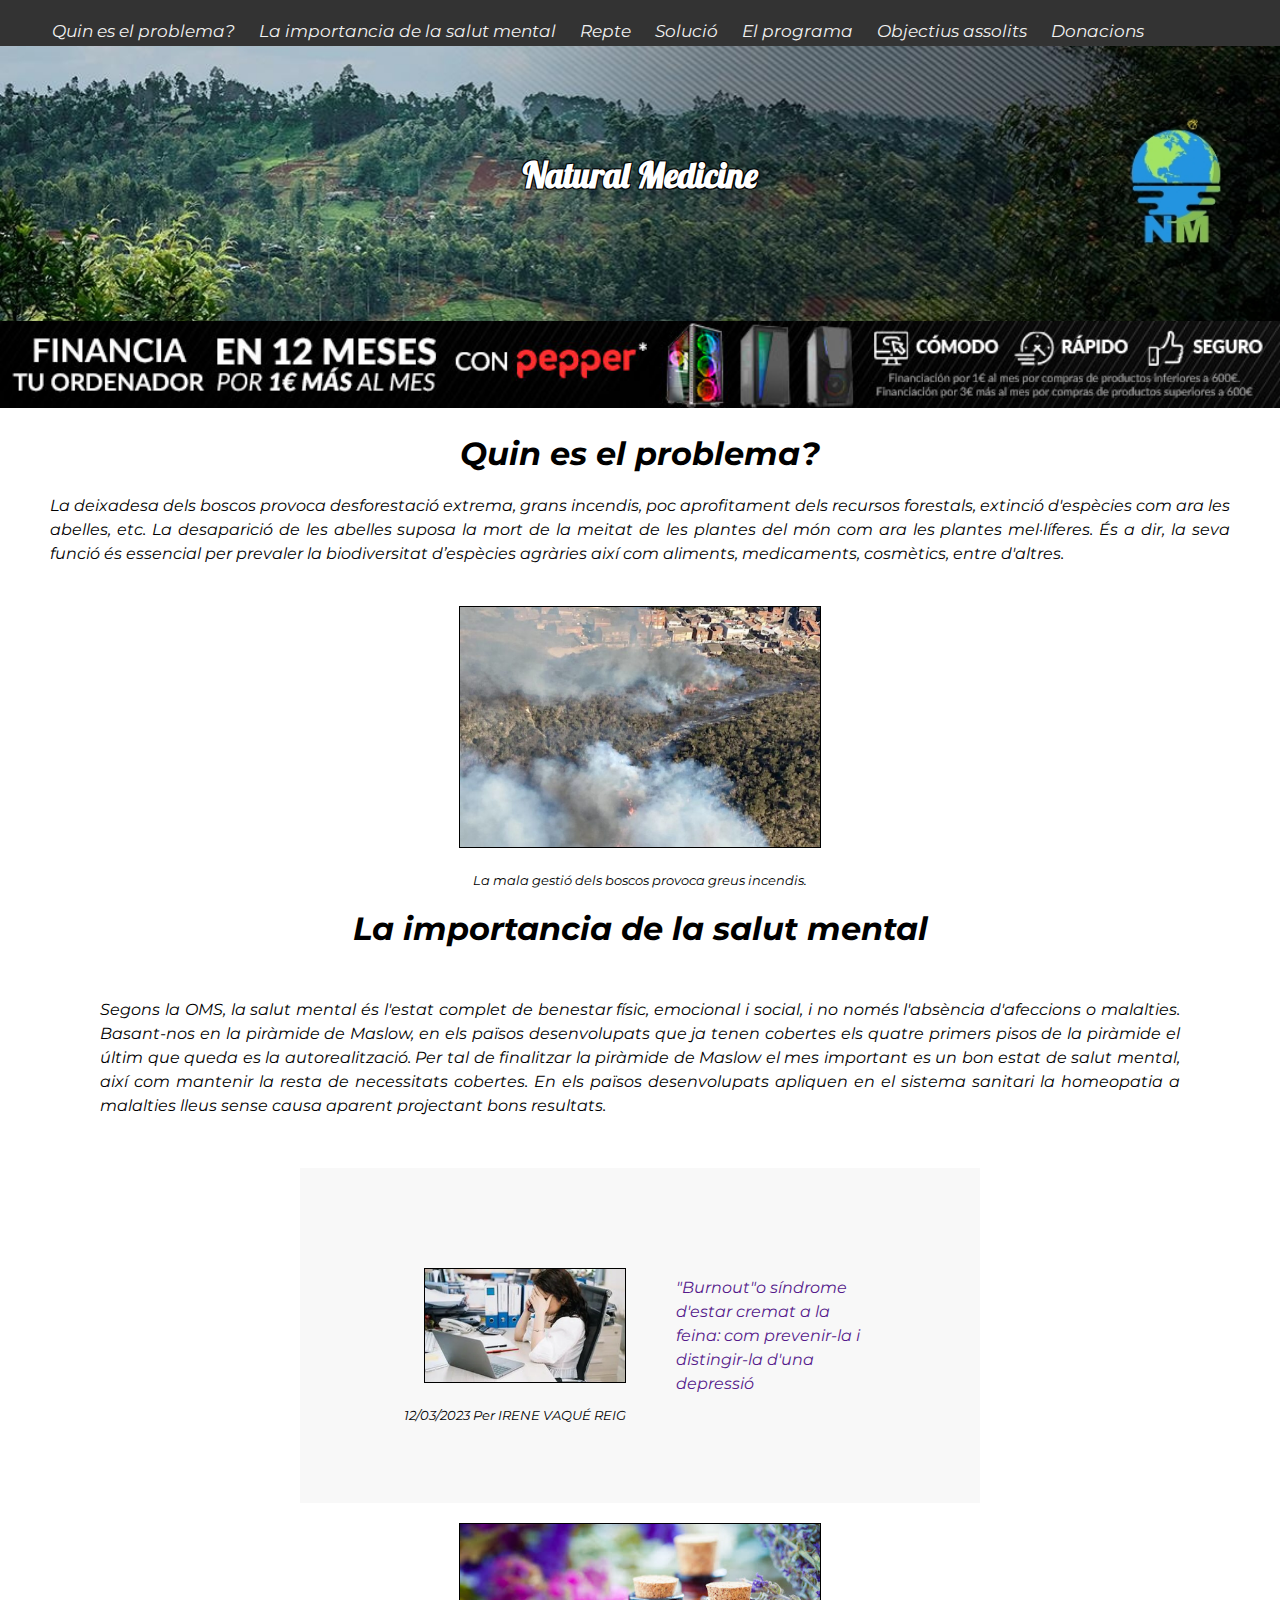
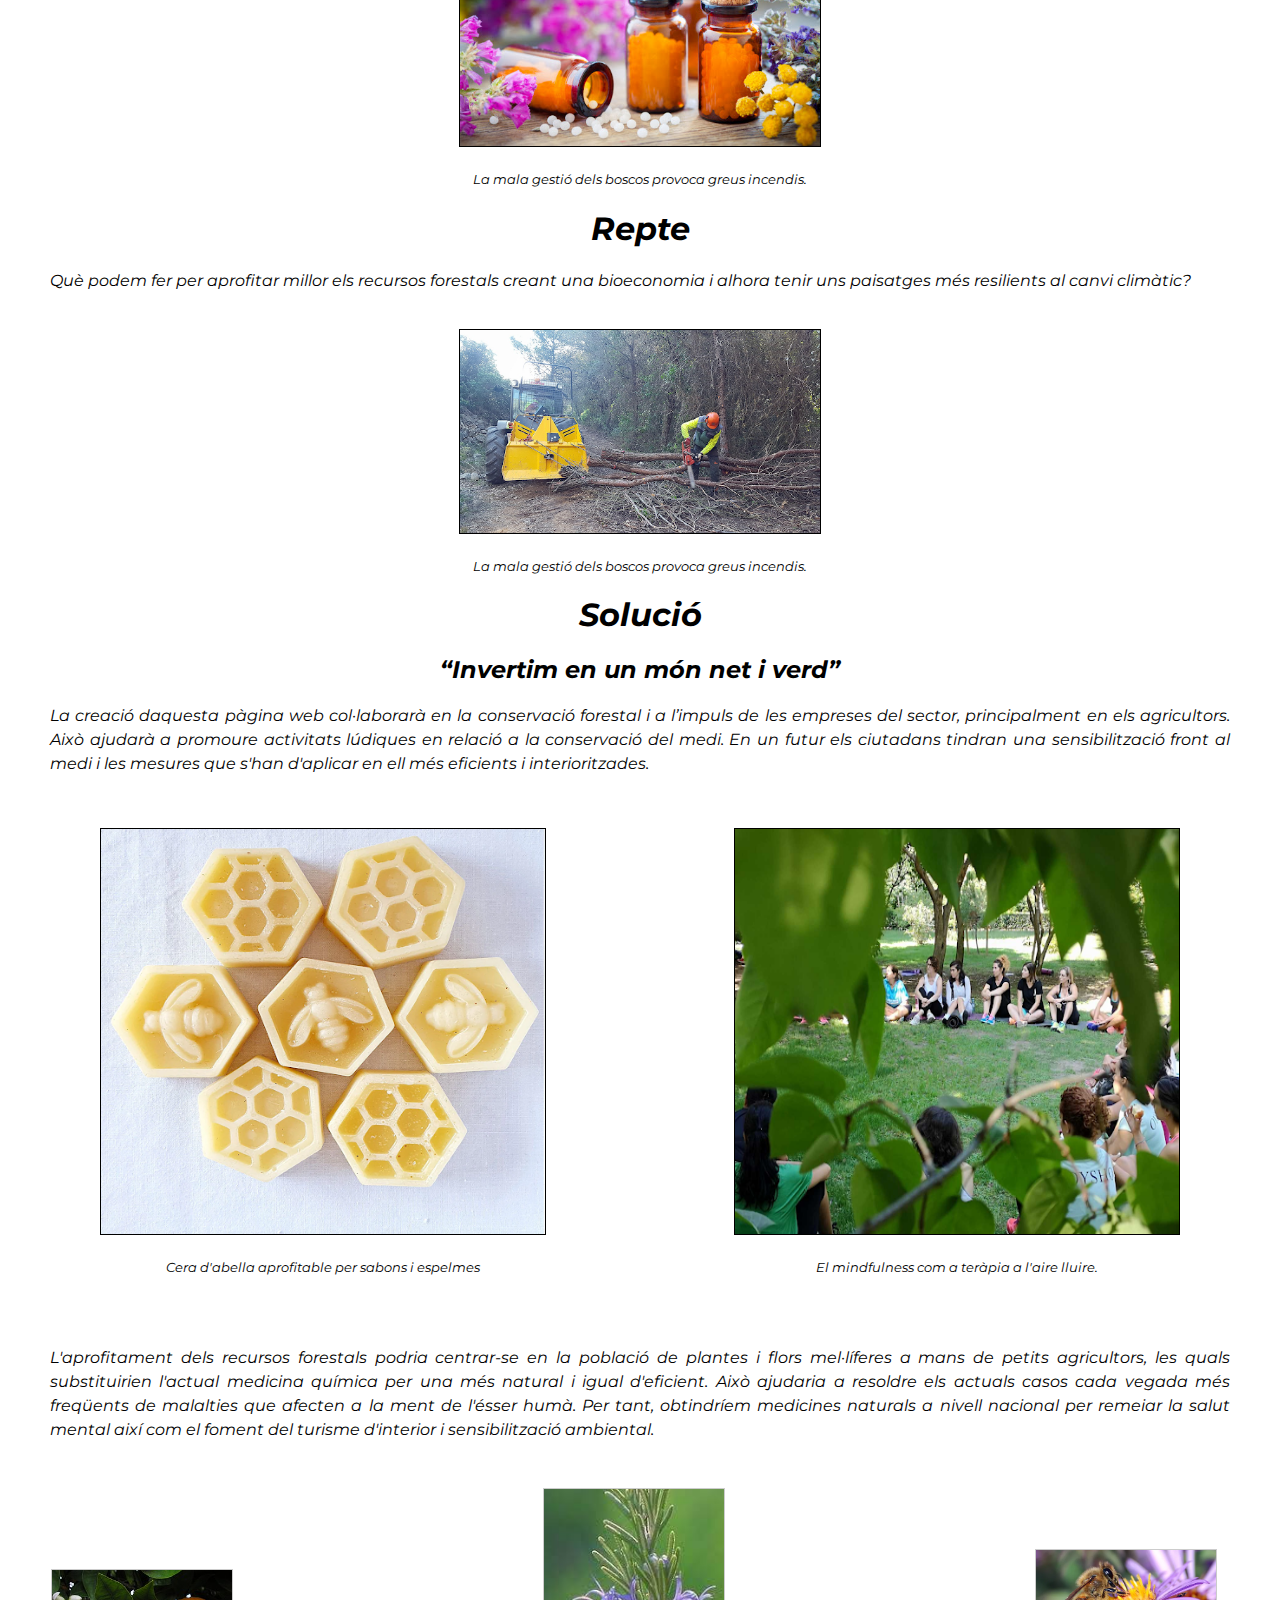
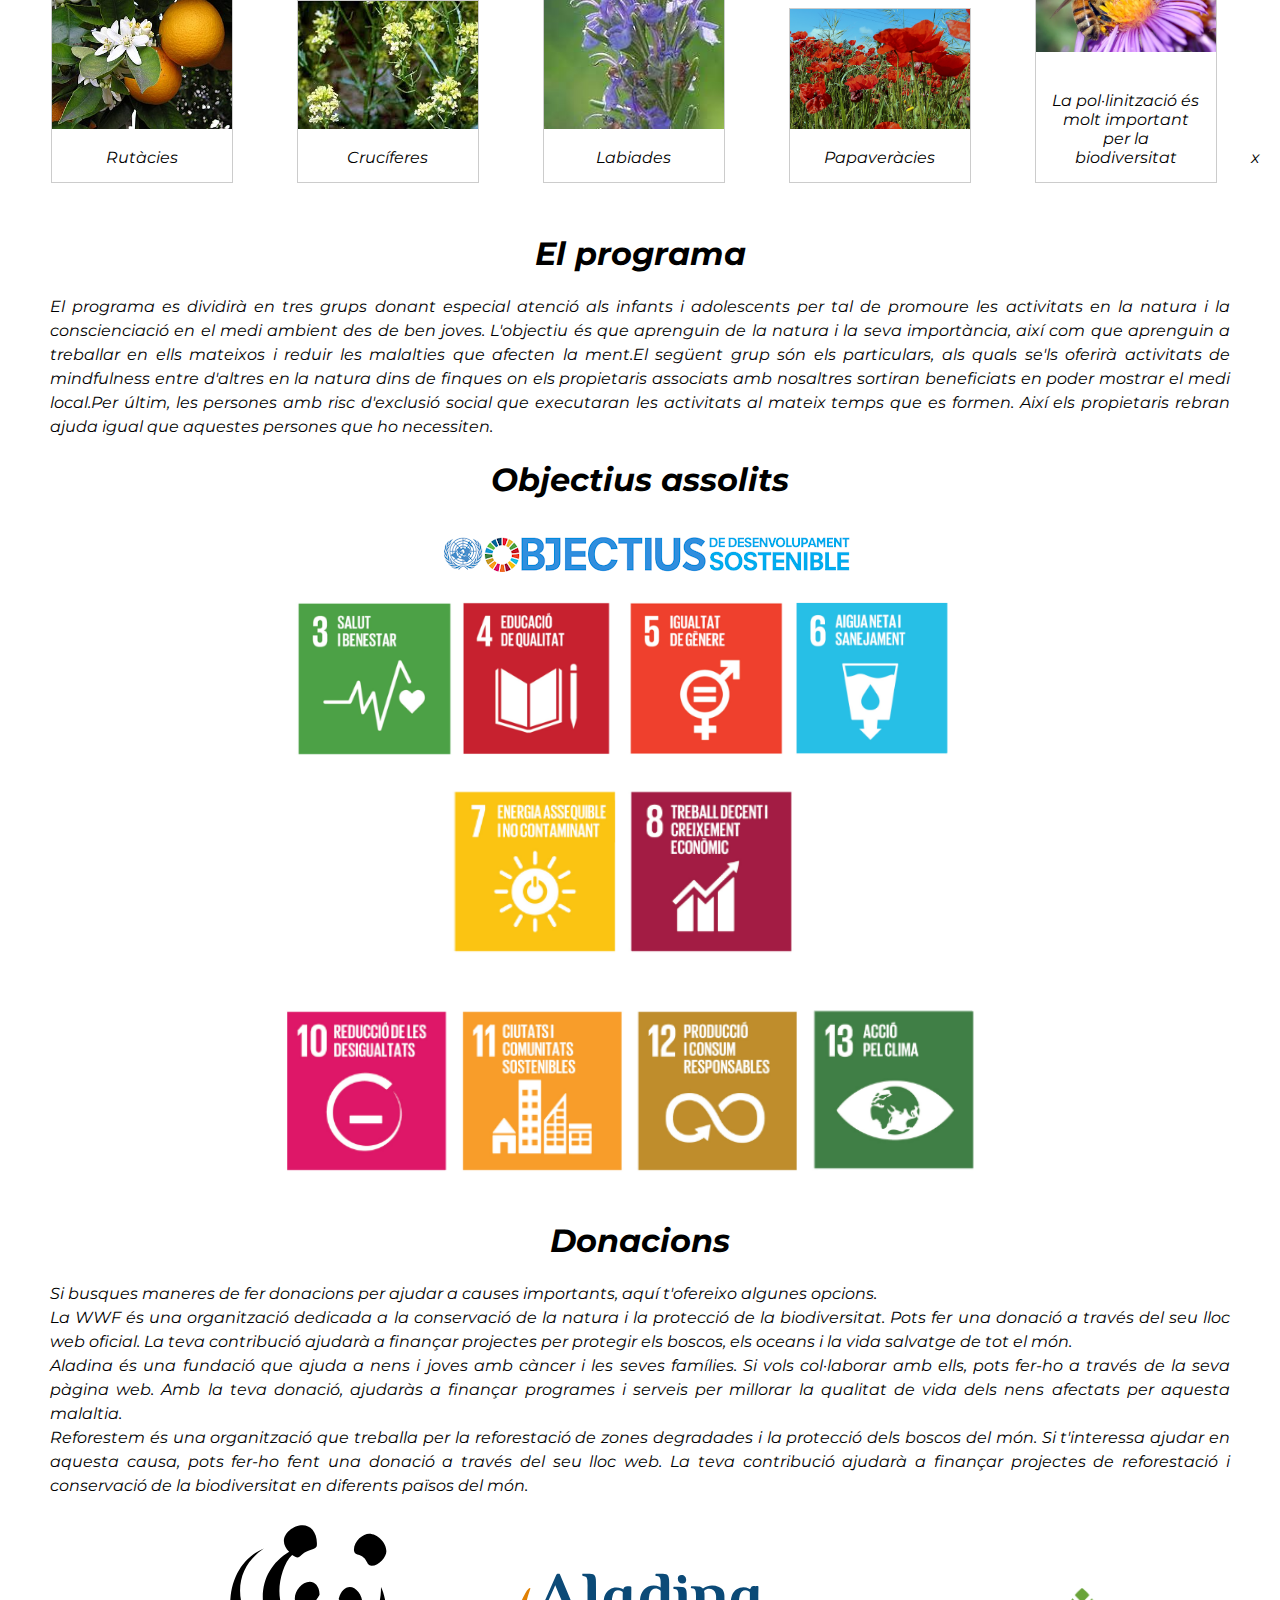
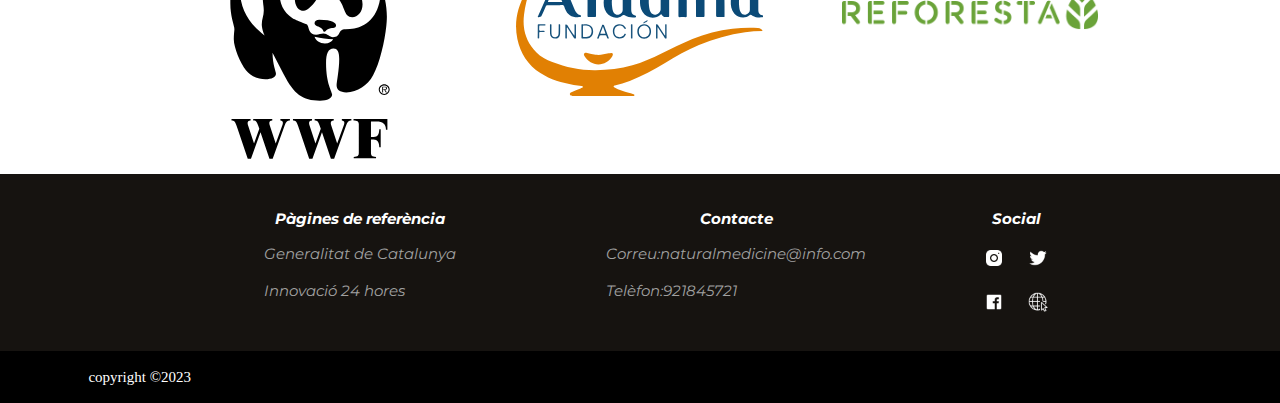
<file: 24horesinnovacio/recursosforestals.html>
<!DOCTYPE html>
<html lang="en">

<head>
    <meta charset="UTF-8">
    <meta http-equiv="X-UA-Compatible" content="IE=edge">
    <meta name="viewport" content="width=device-width, initial-scale=1.0">
    <link rel="stylesheet" href="cssforestales.css">
    <title>Natural Medicine</title>
    <link rel="shortcut icon" href="icons8-deciduous-tree-48.png" type="image/x-icon">
    <script src="https://ajax.googleapis.com/ajax/libs/jquery/3.6.3/jquery.min.js"></script>
    <script src="https://maxcdn.bootstrapcdn.com/bootstrap/3.4.1/js/bootstrap.min.js"></script>
</head>

<body>
    <header>
        <h1 class="titulo">Natural Medicine</h1>

    </header>
    <nav class="navbar">
        <ul><a href="#Titulo1">Quin es el problema?</a></ul>
        <ul><a href="#Titulo2">La importancia de la salut mental
            </a></ul>
        <ul><a href="#Titulo3">Repte</a></ul>
        <ul><a href="#Titulo4">Solució</a></ul>
        <ul><a href="#Titulo5">El programa
            </a></ul>
        <ul><a href="#Titulo6">Objectius assolits
            </a></ul>
        <ul><a href="#Titulo7">Donacions</a></ul>
    </nav>

    <section>

        <a href="https://www.game.es/buscar/ordenador-sobremesa"><img src="adGame.jpg" alt="" width="100%"
                id="margin"></a>


        <br>

        <h2 id="Titulo1"></h2>
    </section>


    <h1>Quin es el problema? </h1>

    <section>
        <p>La deixadesa dels boscos provoca desforestació extrema, grans incendis, poc aprofitament dels recursos
            forestals, extinció d'espècies com ara les abelles, etc.
            La desaparició de les abelles suposa la mort de la meitat de les plantes del món com ara les plantes
            mel·líferes. És a dir, la seva funció és essencial per prevaler la biodiversitat d’espècies agràries així
            com aliments, medicaments, cosmètics, entre d'altres.

        <figure id="centro">
            <h2 id="Titulo2"></h2>
            <img src="unnamed.png" alt="" width="30%" height="30%" id="border">
            <figcaption> La mala gestió dels boscos provoca greus incendis.</figcaption>
        </figure>





    </section>
    <h1>La importancia de la salut mental </h1>

    <section id="texto1">
        <p>
            Segons la OMS, la salut mental és l'estat complet de benestar físic, emocional i social, i no només
            l'absència d'afeccions o malalties. Basant-nos en la piràmide de Maslow, en els països desenvolupats que ja
            tenen cobertes els quatre primers pisos de la piràmide el últim que queda es la autorealització. Per tal de
            finalitzar la piràmide de Maslow el mes important es un bon estat de salut mental, així com mantenir la
            resta de necessitats cobertes.
            En els països desenvolupats apliquen en el sistema sanitari la homeopatia a malalties lleus sense causa
            aparent projectant bons resultats.
        </p>



    </section>
    <div id="inline">

        <figure>
            <img src="salutmental.webp" alt="" width="90%" height="90%" id="border">
            <figcaption> 12/03/2023 Per IRENE VAQUÉ REIG</figcaption>
        </figure>

        <a href="">
            <p id="texto">"Burnout"o síndrome d'estar cremat a la feina:
                com prevenir-la i distingir-la d'una depressió</p>
        </a>



    </div>
    <figure id="centro">
        <h2 id="Titulo3"></h2>
        <img src="unnamed1.jpg" alt="" width="30%" height="30%" id="border">

        <figcaption> La mala gestió dels boscos provoca greus incendis.</figcaption>
    </figure>


    <h1>Repte</h1>
    <section>
        <p>
            Què podem fer per aprofitar millor els recursos forestals creant una bioeconomia i alhora tenir uns
            paisatges més resilients al canvi climàtic?
        </p>

    </section>
    <figure id="centro">
        <img src="unnamed (2).png" alt="" width="30%" height="30%" id="border">
        <figcaption> La mala gestió dels boscos provoca greus incendis.</figcaption>
    </figure>
    <section>

    </section>
    <h2 id="Titulo4"></h2>
    <h1>Solució</h1>
    <h2>“Invertim en un món net i verd”</h2>
    <section>
        <p>La creació daquesta pàgina web col·laborarà en la conservació forestal i a l’impuls de les empreses del
            sector, principalment en els agricultors. Això ajudarà a promoure activitats lúdiques en relació a la
            conservació del medi. En un futur els ciutadans tindran una sensibilització front al medi i les mesures que
            s'han d'aplicar en ell més eficients i interioritzades. </p>
    </section>
    <section id="flex">
        <figure id="centro">
            <img src="unnamed (3).png" alt="" width="80%" height="80%" id="border">
            <figcaption> Cera d'abella aprofitable per sabons i espelmes</figcaption>
        </figure>

        <figure id="centro">
            <img src="unnamed (4).png" alt="" width="80%" height="80%" id="border">
            <figcaption> El mindfulness com a teràpia a l'aire lluire.</figcaption>
        </figure>

    </section>

    <section>
        <p>L'aprofitament dels recursos forestals podria centrar-se en la població de plantes i flors mel·líferes a mans
            de petits agricultors, les quals substituirien l'actual medicina química per una més natural i igual
            d'eficient. Això ajudaria a resoldre els actuals casos cada vegada més freqüents de malalties que afecten a
            la ment de l'ésser humà.
            Per tant, obtindríem medicines naturals a nivell nacional per remeiar la salut mental així com el foment del
            turisme d'interior i sensibilització ambiental.
        </p>

    </section>
    <section>

        <div class="gallery">
            <a target="_blank" href="foto1.png">
                <img src="foto1.png" alt="Cinque Terre" width="600" height="400">
            </a>
            <div class="desc">Rutàcies</div>
        </div>

        <div class="gallery">
            <a target="_blank" href="foto2.png">
                <img src="foto2.png" alt="Forest" width="600" height="400">
            </a>
            <div class="desc">Crucíferes </div>
        </div>

        <div class="gallery">
            <a target="_blank" href="foto 3.jpg">
                <img src="foto 3.jpg" alt="Northern Lights" width="600" height="400">
            </a>
            <div class="desc">Labiades</div>
        </div>

        <div class="gallery">
            <a target="_blank" href="foto4.png">
                <img src="foto4.png" alt="Mountains" width="600" height="400">
            </a>
            <div class="desc">Papaveràcies</div>
        </div>
        <div class="gallery">
            <a target="_blank" href="foto5.png">
                <img src="foto5.png" alt="Mountains" width="600" height="400">
            </a>
            <h2 id="Titulo5"></h2>
            <div class="desc">La pol·linització és molt important per la biodiversitat </div>
        </div>

        x
    </section>

    <h1>El programa</h1>

    <section>



        <p>El programa es dividirà en tres grups donant especial atenció als infants i adolescents per tal de
            promoure les activitats en la natura i la conscienciació en el medi ambient des de ben joves. L'objectiu és
            que aprenguin de la natura i la seva importància, així com que aprenguin a treballar en ells mateixos i
            reduir les malalties que afecten la ment.El següent grup són els particulars, als quals se'ls oferirà
            activitats de mindfulness entre d'altres en la natura dins de finques on els propietaris associats amb
            nosaltres sortiran beneficiats en poder mostrar el medi local.Per últim, les persones amb risc d'exclusió
            social que executaran les activitats al mateix temps que es formen. Així els propietaris rebran ajuda igual
            que aquestes persones que ho necessiten.</p>



    </section>
    <h2 id="Titulo6"></h2>
    <section>
        <h1>Objectius assolits</h1>

        <section>
            <section>

                <img src="photo.png" alt="">
            </section>
            <img src="photodef.png" alt="">

        </section>



        <h2 id="Titulo7"></h2>

    </section>
    <h1>Donacions</h1>

    <p>
        Si busques maneres de fer donacions per ajudar a causes importants, aquí t'ofereixo algunes opcions.
        <br>
        La WWF és una organització dedicada a la conservació de la natura i la protecció de la biodiversitat. Pots fer
        una donació a través del seu lloc web oficial. La teva contribució ajudarà a finançar projectes per protegir els
        boscos, els oceans i la vida salvatge de tot el món.
        <br>
        Aladina és una fundació que ajuda a nens i joves amb càncer i les seves famílies. Si vols col·laborar amb ells,
        pots fer-ho a través de la seva pàgina web. Amb la teva donació, ajudaràs a finançar programes i serveis per
        millorar la qualitat de vida dels nens afectats per aquesta malaltia.
        <br>
        Reforestem és una organització que treballa per la reforestació de zones degradades i la protecció dels boscos
        del món. Si t'interessa ajudar en aquesta causa, pots fer-ho fent una donació a través del seu lloc web. La teva
        contribució ajudarà a finançar projectes de reforestació i conservació de la biodiversitat en diferents països
        del món.
    </p>



    <section class="fotos">
        <a href="https://colabora.wwf.es/donacion/dona-ahora-y-ayudanos-proteger-los-bosques"><img src="wwf.svg" alt=""
                height="20%" width="20%" id="fotos2"></a>
        <a href="https://aladina.org/donaciones/"><img src="cancerinfantil.svg" alt="" height="20%" width="20%"
                id="fotos21"></a>
        <a href="https://reforesta.es"><img src="logo-reforesta-verde.png" alt="" height="20%" width="20%"
                id="fotos22"></a>



    </section>
    </section>

    <footer>
        <div id="global">
            <div class="links">
                <h1>Pàgines de referència</h1>
                <a href="https://web.gencat.cat/ca/inici">
                    <p>Generalitat de Catalunya</p>
                </a>
                <a href="https://www.24hbcn.com">
                    <p>Innovació 24 hores</p>
                </a>
            </div>
            <div class="links">
                <h1>Contacte</h1>
                <a href="">
                    <p>Correu:naturalmedicine@info.com</p>
                </a>
                <a href="">
                    <p>Telèfon:921845721</p>
                </a>
            </div>
            <div id="social">
                <h1>Social</h1>
                <div>
                    <a href="https://www.instagram.com">
                        <img src="./instagram.png" alt="" width="20vw">
                    </a>
                    <a href="https://twitter.com">
                        <img src="./twitter.png" alt="" width="20vw">
                    </a>
                    <a href="https://www.facebook.com">
                        <img src="./facebook.png" alt="" width="20vw">
                    </a>
                    <a href="https://web.gencat.cat/ca/inici">
                        <img src="./web.png" alt="" width="20vw">
                    </a>
                </div>
            </div>
        </div>
        <div id="null">
            <p>copyright &copy;2023</p>
        </div>
    </footer>
</body>

</html>
</file>
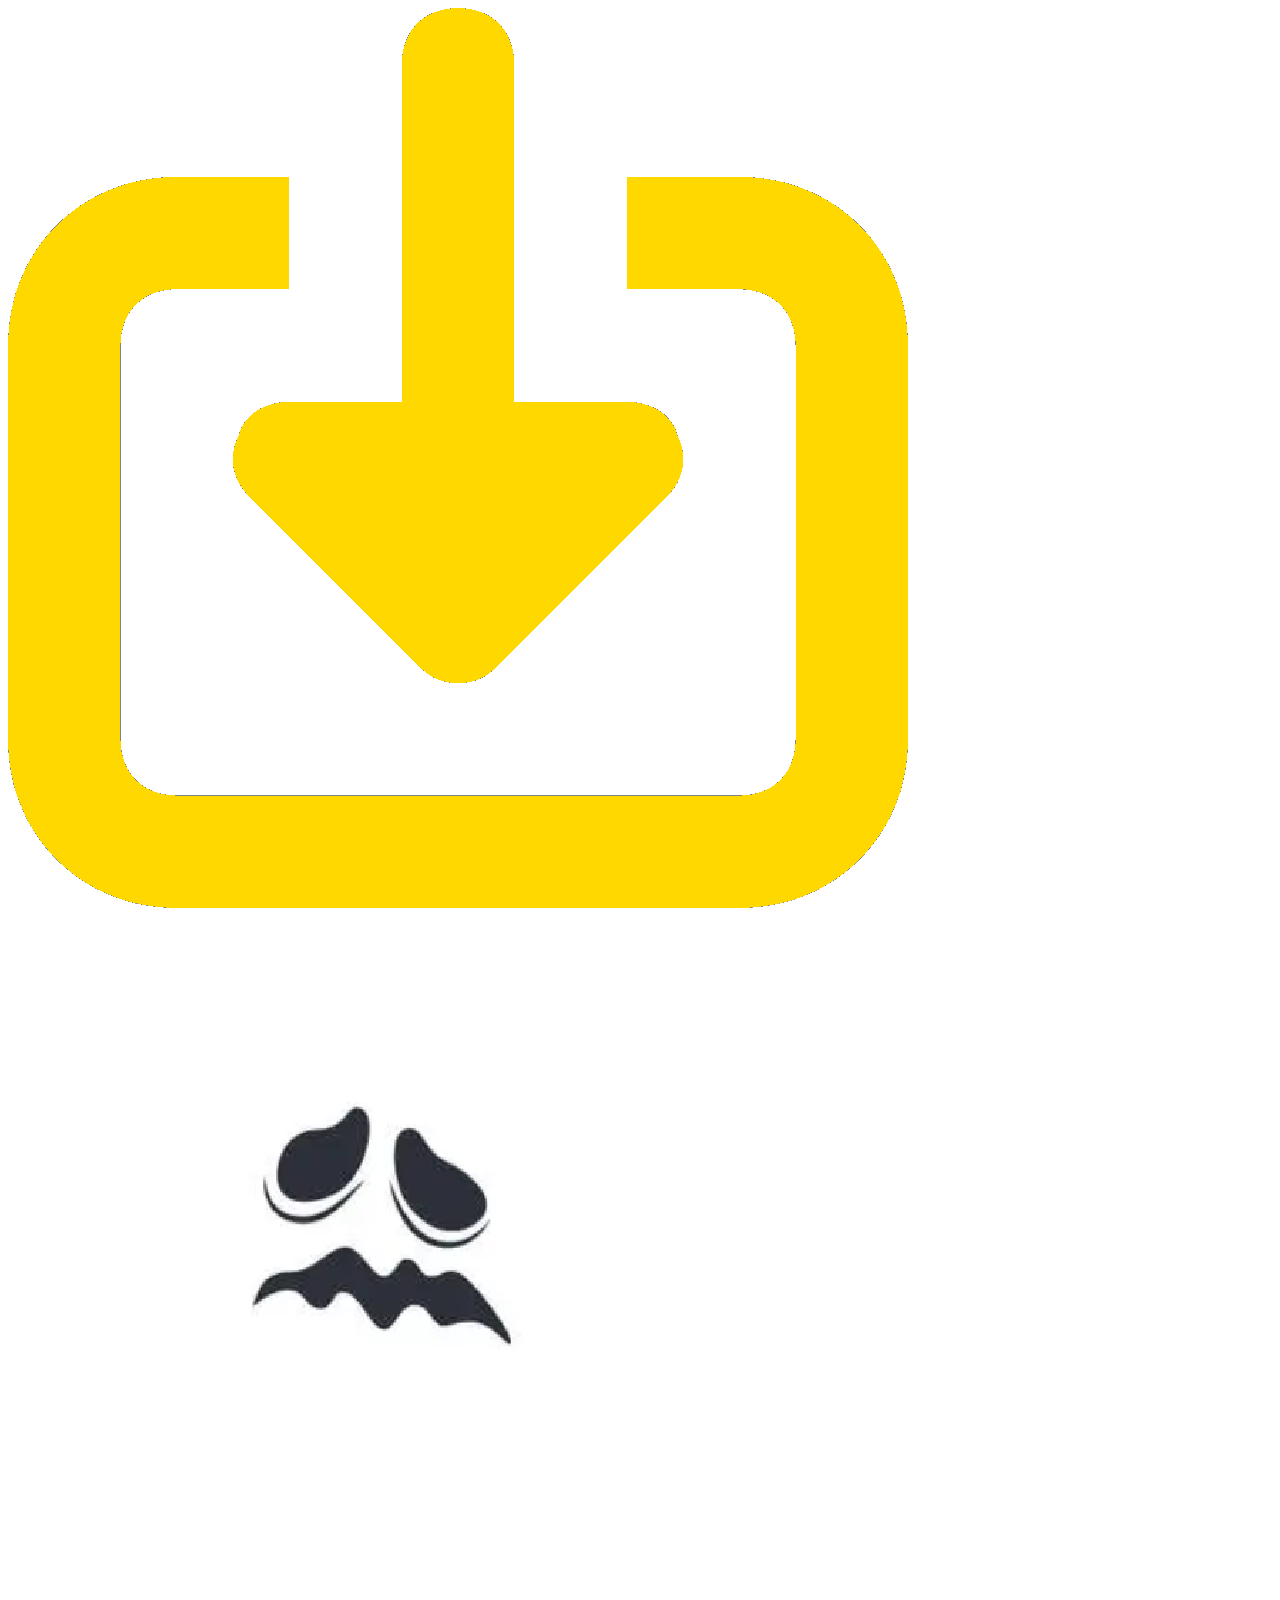
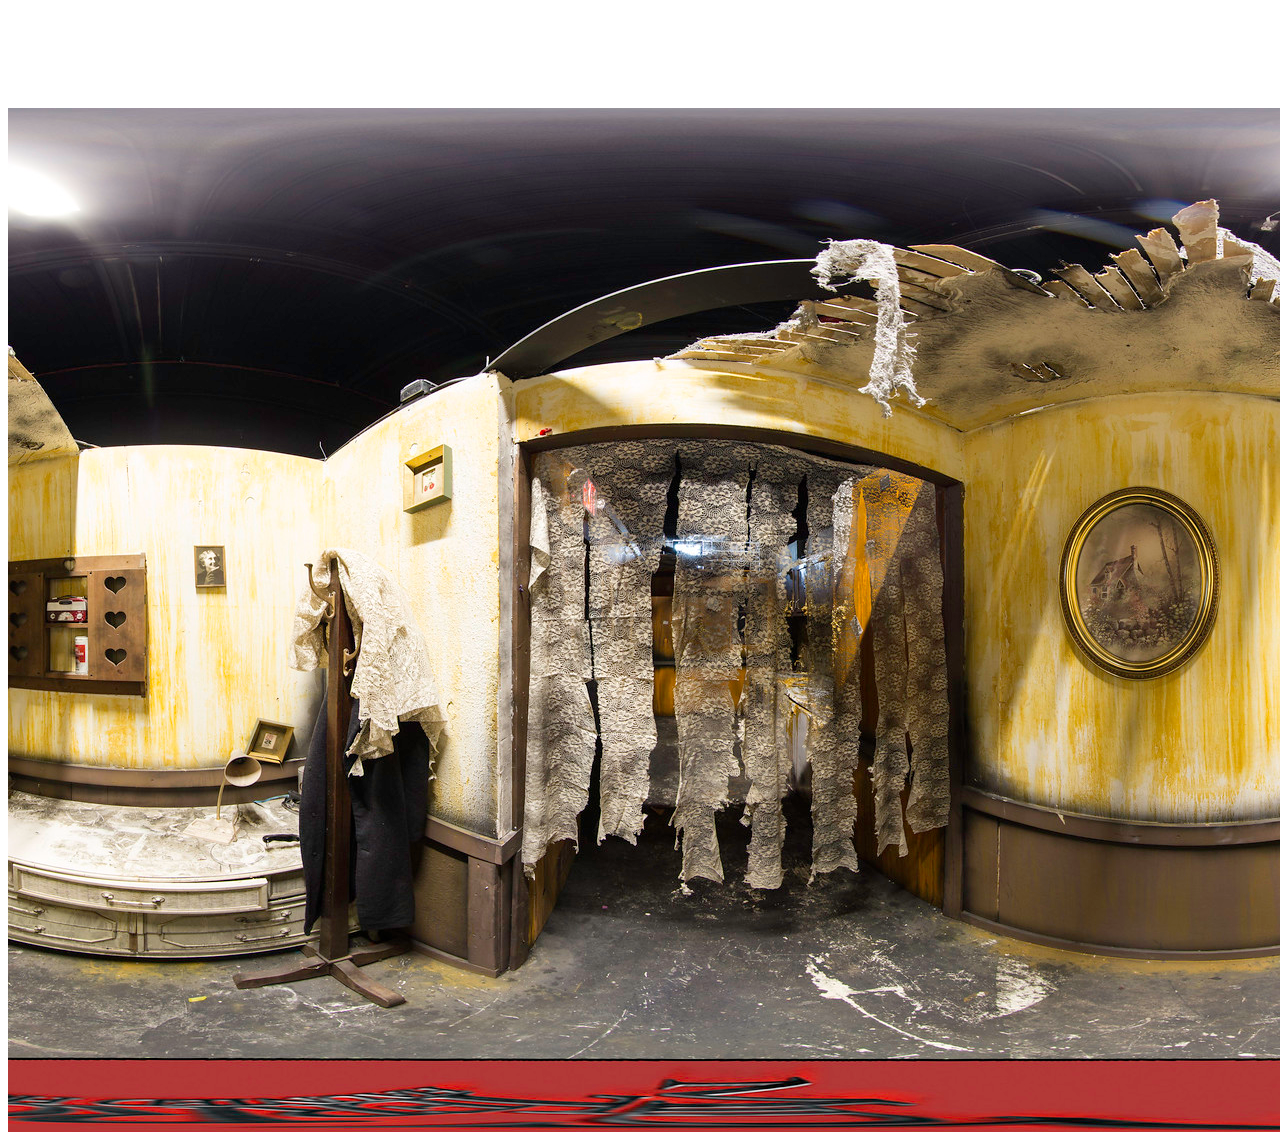
<file: exercicis/ActivitatMuseu/museu.html>
<html>
  <head>
    <script src="https://aframe.io/releases/1.2.0/aframe.min.js"></script>
    <script>
        AFRAME.registerComponent("mylink", {
        init: function() {  
         this.el.addEventListener("click", (e) => {              
            window.location = this.data.href;      
           })
        }
      })
    </script>

  </head>
  <body>
  <a-scene cursor="rayOrigin: mouse">
    <a-assets>
      <img id="imgSortida" src="assets/entragroc.png" >
      <img id="imgFantasma" src="assets/fantasma.png" >
      <img id="imgCasa" src="assets/casamaldita.jpg" >
      <a-asset-item id="dracula" src="assets/dracula/scene.gltf"></a-asset-item>
    </a-assets>
   
    <a-entity camera look-controls wasd-controls="false">
    <!-- fuseTimeout = el temps que triga en fer click des de que es posiciona sobre un objecte-->
     <a-entity cursor="fuse: true; fuseTimeout: 2000"
           position="0 0 -1"
           geometry="primitive: ring; radiusInner: 0.02; radiusOuter: 0.03"
           material="color: red; shader: flat"
           animation="property: components.material.material.color;
                 type: color;
                 to: white;
                 dur: 1000;
                 dir: alternate;
                 loop: true">
     </a-entity>
    </a-entity>

   
   
      <a-sky src="#imgCasa"></a-sky>
      <a-sphere position="5 2 -5" radius="1"  src="#imgFantasma"
                animation="property: rotation; dur: 10000;
                       to: 0 360 0; loop: true">          
       </a-sphere>
      <a-entity gltf-model="#dracula" position="0 -3.5 -5" scale="0.02 0.02 0.02"
                animation="property: position; dur: 2000; from: 0 -3.5 -5; to: 0 -3 -5; dir: alternate; loop: true">        
      </a-entity>
      <a-plane position="-1.5 0 1.5" src="#imgSortida" rotation="0 150 0"  transparent="true" mylink="href: https://www.wikipedia.org/;"></a-plane>
    </a-scene>
  </body>
</html>
</file>
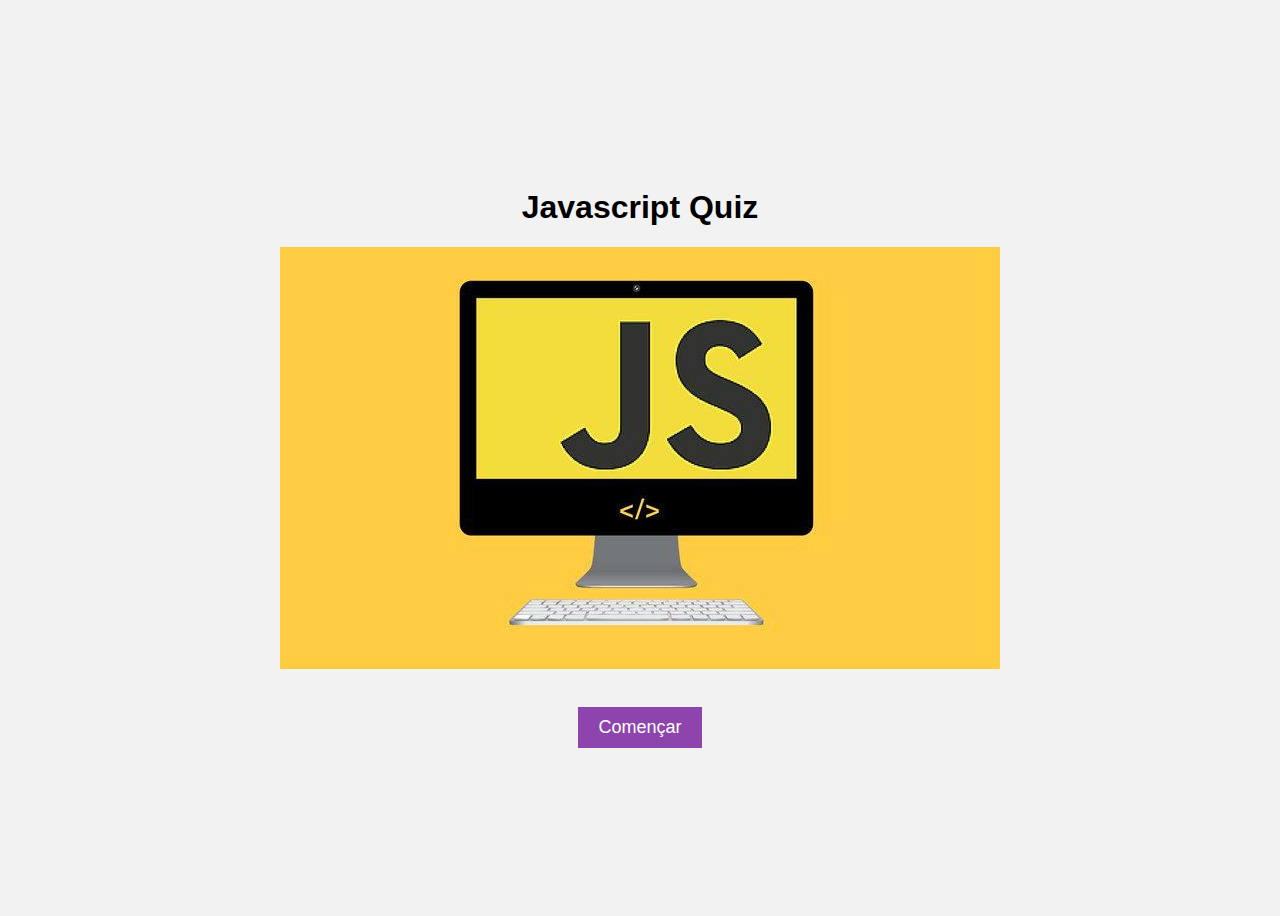
<file: exercicis/JavascriptQuiz/quiz.html>
<!DOCTYPE html>
<html>

<head>
    <title>Javascript Quiz</title>
    <style>
        body {
            text-align: center;
            background-color: #f2f2f2;
            font-family: Arial, sans-serif;
        }

        #quiz-container {
            display: flex;
            flex-direction: column;
            align-items: center;
            justify-content: center;
            height: 100vh;
        }

        #start-button, #restart-button {
            background-color: #8e44ad;
            color: #fff;
            border: none;
            padding: 10px 20px;
            font-size: 18px;
            cursor: pointer;
        }

        #question-container {
            margin-bottom: 20px;
        }

        #options-container button {
            background-color: #fff;
            color: #000;
            border: 1px solid #8e44ad;
            padding: 10px 20px;
            font-size: 16px;
            margin: 10px 0;
            cursor: pointer;
        }

        #result-container {
            margin-top: 20px;
        }

        #high-score-container {
            margin-top: 20px;
        }

        #high-score-container h2 {
            color: #8e44ad;
        }

        #high-score-container p {
            margin-bottom: 10px;
        }

        #main-image {
            display: block;
            margin-bottom: 20px;
        }
    </style>
</head>
<body>
    <div id="quiz-container">
        <h1>Javascript Quiz</h1>
        <img src="Javascript-5.jpg" id="main-image" alt=""> <br>
        <button id="start-button">Començar</button>
        <div id="question-container" style="display: none;">
            <h2 id="question"></h2>
            <img id="question-image">
            <div id="options-container"></div>
        </div>
        <div id="result-container" style="display: none;">
            <h2>Resultat</h2>
            <p>Preguntes respostes: <span id="answered"></span></p>
            <p>Respostes correctes: <span id="correct"></span></p>
            <p>Puntuació total: <span id="score"></span></p>
        </div>
        <button id="restart-button" style="display: none;">Tornar a començar</button>
        <div id="high-score-container" style="display: none;">
            <h2>Puntuació més alta:</h2>
            <p id="high-score"></p>
        </div>
    </div>

    <script>
 
        const quizData = [
            {
                question: "Què mostrarà?",
                image: "1ç.png",
                options: ["NaN", "15", "105", "Next"],
                correctAnswer: 2
            },
            {
                question: "Aquest codi funciona?",
                image: "2.png",
                options: ["Sí i mostra 10", "Sí i mostra 25", "No", "Next"],
                correctAnswer: 0
            },
            {
                question: "Aquest codi funciona?",
                image: "3.png",
                options: ["No", " sí i mostra: 7", " sí i mostra  57", "Next"],
                correctAnswer: 1
            },
            {
                question: "Quin valor mostrarà alert?",
                image: "4.png",
                options: ["1", "5", "0", "Next"],
                correctAnswer: 2
            },
            {
                question: "Aquest codi funciona?",
                image: "5.png",
                options: ["No", "sí i mostra  0", "sí i mostra 12", "Next"],
                correctAnswer: 2
            },
            {
                question: "Quin valor mostra?",
                image: "6.png",
                options: ["true", "2 €", "10 €", "Next"],
                correctAnswer: 1
            },
            {
                question: "Quin valor mostra alert?",
                image: "7.png",
                options: ["8", "6", "5", "Next"],
                correctAnswer: 0
            },
            {
                question: "Què mostrarà per pantalla?",
                image: "8.png",
                options: ["Volvo Saab Ford", "Saab Ford", "Ford", "Next"],
                correctAnswer: 1
            },
            {
                question: "Què mostrarà a la pantalla?",
                image: "9.png",
                options: ["Juanito", "Maria", "Juanito Maria", "Next"],
                correctAnswer: 1
            },
            {
                question: "Què mostrarà l'alert?",
                image: "10.png",
                options: ["L1", "L2", "demo2", "Next"],
                correctAnswer: 2
            }
            
        ];

        const highScoreKey = "quizHighScore";
        let currentQuestion = 0;
        let answeredQuestions = 0;
        let correctAnswers = 0;
        let score = 0;
        let timer;

        // Obtiene los elementos HTML necesarios
        const startButton = document.getElementById("start-button");
        const questionContainer = document.getElementById("question-container");
        const questionElement = document.getElementById("question");
        const questionImageElement = document.getElementById("question-image");
        const optionsContainer = document.getElementById("options-container");
        const resultContainer = document.getElementById("result-container");
        const answeredElement = document.getElementById("answered");
        const correctElement = document.getElementById("correct");
        const scoreElement = document.getElementById("score");
        const restartButton = document.getElementById("restart-button");
        const timerElement = document.getElementById("timer");
        const highScoreContainer = document.getElementById("high-score-container");
        const highScoreElement = document.getElementById("high-score");

        startButton.addEventListener("click", startQuiz);
        restartButton.addEventListener("click", restartQuiz);
        const mainImage = document.getElementById("main-image");

        startButton.addEventListener("click", function() {
            mainImage.style.display = "none";
            startQuiz();
        });
        

        function startQuiz() {
            startButton.style.display = "none";
            questionContainer.style.display = "block";
            const highScore = localStorage.getItem(highScoreKey);

            if (highScore !== null) {
                highScoreElement.innerText = highScore;
                highScoreContainer.style.display = "block";
            }

            showQuestion();
            startTimer();
        }

        function restartQuiz() {
            questionContainer.style.display = "block";
            resultContainer.style.display = "none";
            restartButton.style.display = "none";
            currentQuestion = 0;
            answeredQuestions = 0;
            correctAnswers = 0;
            score = 0;
            showQuestion();
            startTimer();
        }

        function showQuestion() {
            const questionData = quizData[currentQuestion];
            questionElement.innerText = questionData.question;
            questionImageElement.src = "images/" + questionData.image;
            optionsContainer.innerHTML = "";

            for (let i = 0; i < questionData.options.length; i++) {
                const option = document.createElement("button");
                option.innerText = questionData.options[i];
                option.addEventListener("click", checkAnswer);
                optionsContainer.appendChild(option);
            }
        }

        let timerExpired = false;

        function checkAnswer(event) {
            const selectedOption = event ? event.target : null;
            const questionData = quizData[currentQuestion];

            if (selectedOption && selectedOption.innerText === questionData.options[questionData.correctAnswer]) {
                correctAnswers++;
                score++;
                updateHighScore();
            }

            answeredQuestions++;
            currentQuestion++;

            if (currentQuestion < quizData.length) {
                showQuestion();
            } else {
                clearInterval(timer);
                updateHighScore();
                showResult();
            }

            if (!selectedOption || timerExpired) {
                updateHighScore();
                showResult();
            }
        }

        function updateHighScore() {
            const currentHighScore = localStorage.getItem(highScoreKey);

            if (currentHighScore === null || score > parseInt(currentHighScore)) {
                localStorage.setItem(highScoreKey, score);
                highScoreElement.innerText = score;
            }
        }

        function showResult() {
            questionContainer.style.display = "none";
            resultContainer.style.display = "block";
            answeredElement.innerText = answeredQuestions;
            correctElement.innerText = correctAnswers;
            scoreElement.innerText = score;
            
            restartButton.style.display = "block";
        }

        function startTimer() {
            let timeLeft = 60; 
            timerElement.innerText = timeLeft;
            timer = setInterval(() => {
                if (timeLeft <= 0) {
                    clearInterval(timer);
                    timerExpired = true;
                    checkAnswer(null);
                } else {
                    timeLeft--;
                    timerElement.innerText = timeLeft;
                }
            }, 1000);
        }
    </script>
</body>

</html>
</file>
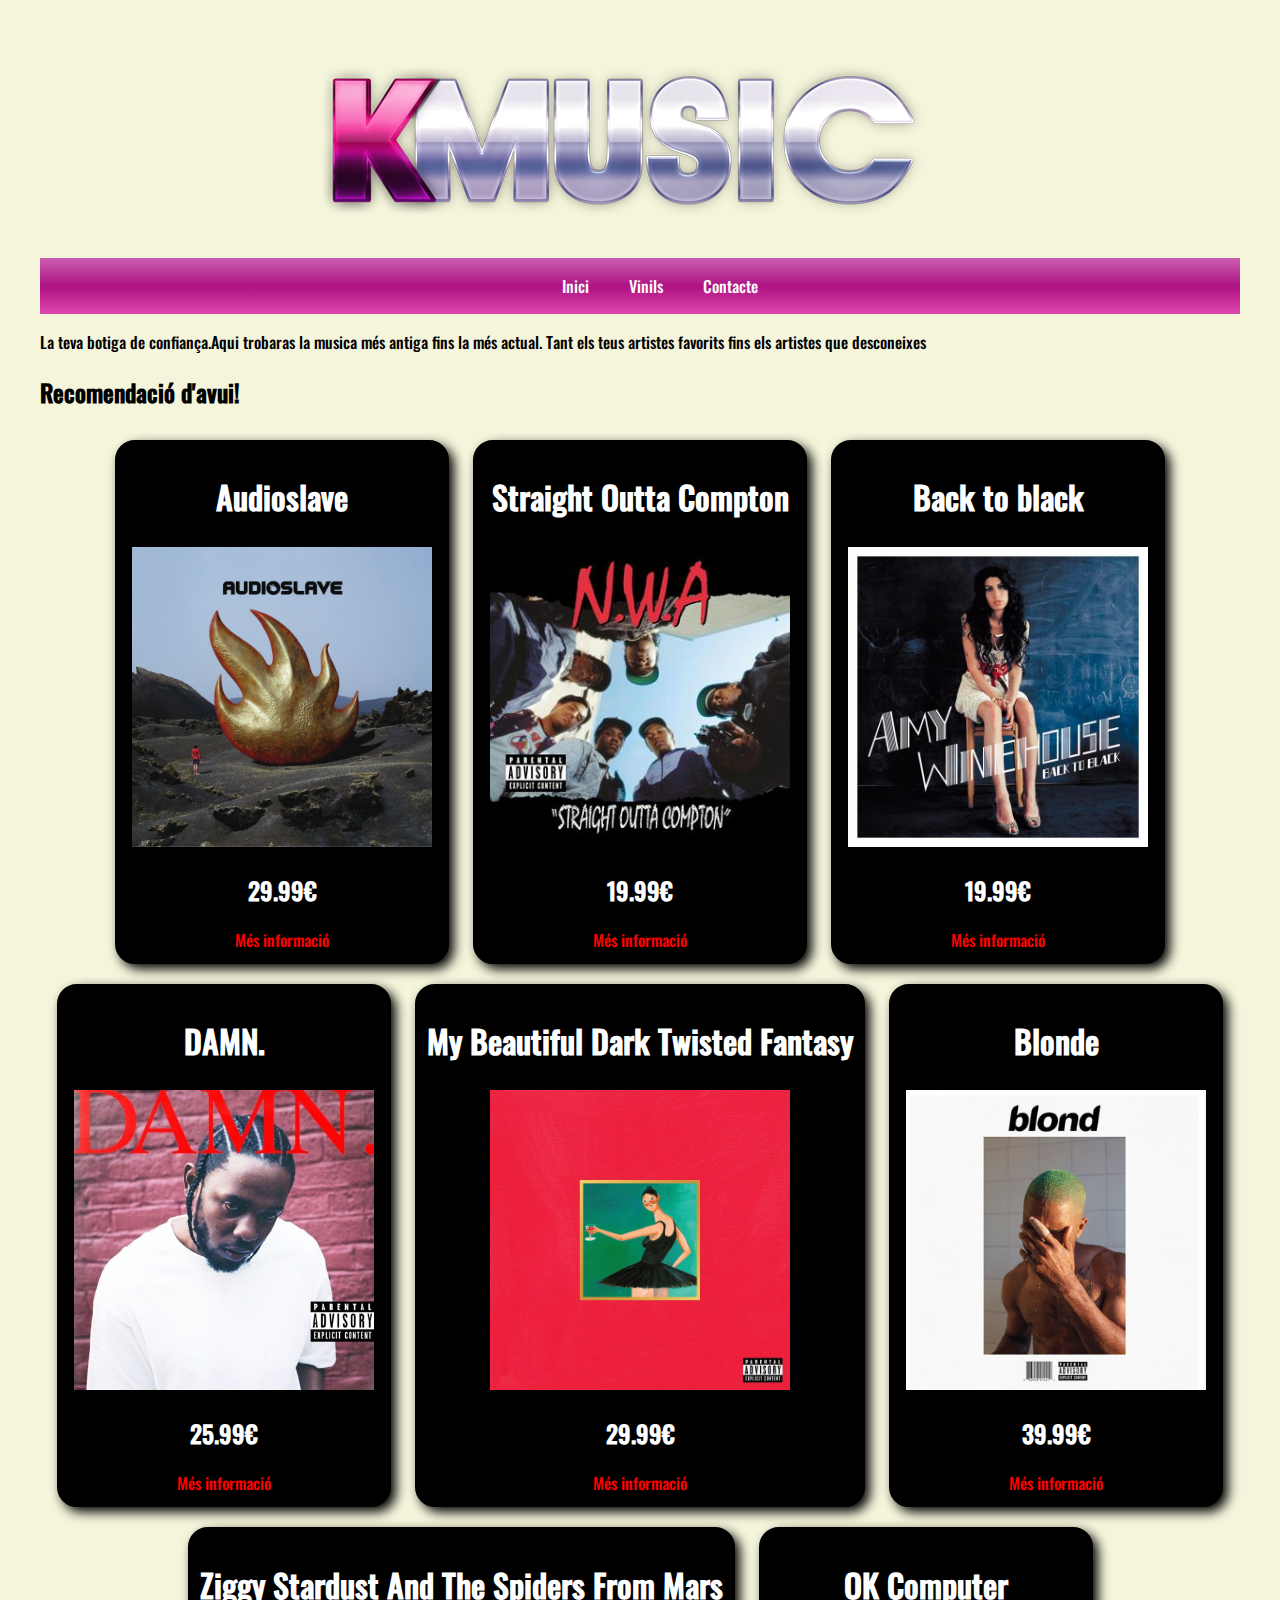
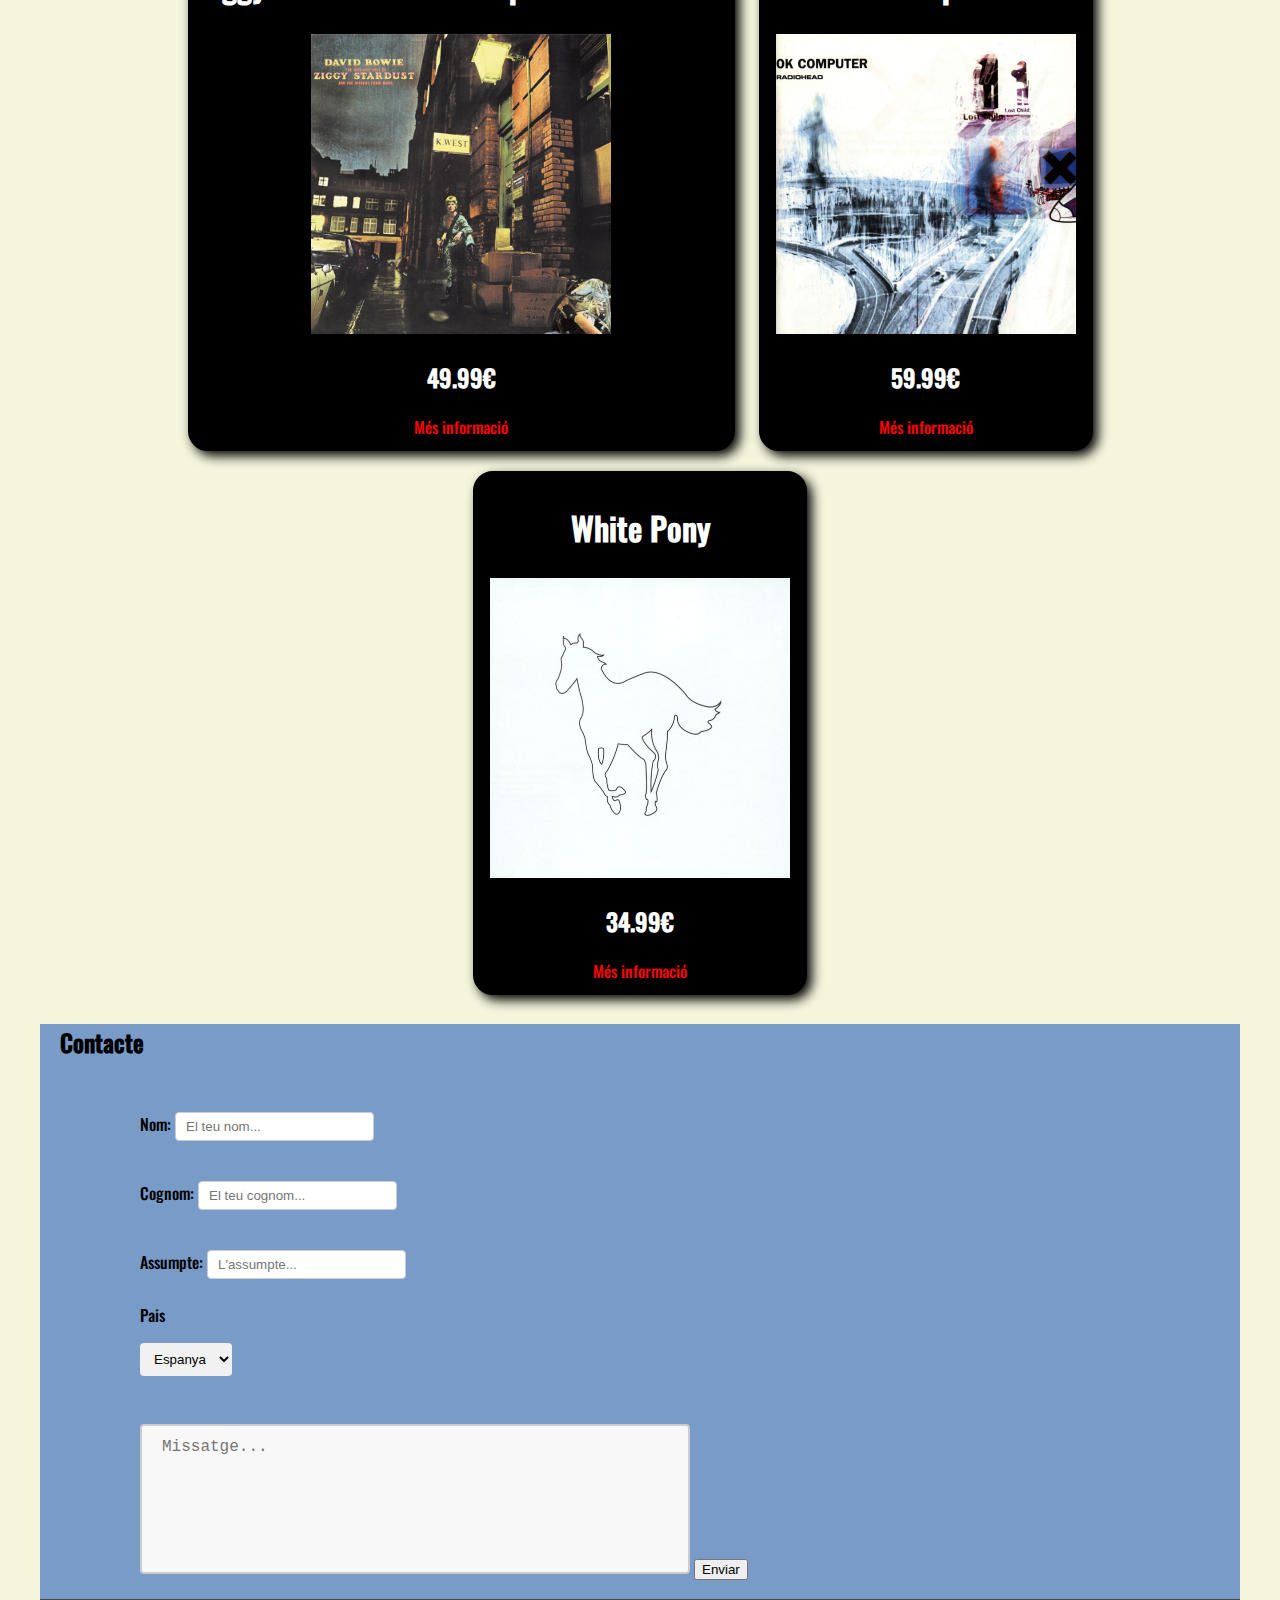
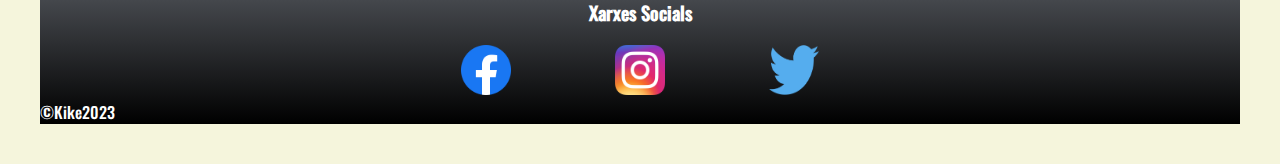
<file: exercicis/KMUSIC/ex1.html>
<!DOCTYPE html>
<html lang="en">

<head>
    <meta charset="UTF-8">
    <meta http-equiv="X-UA-Compatible" content="IE=edge">
    <meta name="viewport" content="width=device-width, initial-scale=1.0">
    <link href="kmusic.css" rel="stylesheet" type="text/css">
    <title>KMUSIC</title>
</head>

<body id="5">
    <header>
        <!--<h1 id="titol" >KMUSIC</h1>--> 
        <img src="KmusicLogo2copy44.png" alt="">

    </header>
    
    <section>

    
        <nav class="titol">
            <ul><a href="#5">Inici </a></ul>

            <ul><a href="#3">Vinils </a></ul>

            <ul><a href="#2">Contacte</a></ul>
        </nav>
        <p>
            La teva botiga de confiança.Aqui trobaras la musica més antiga fins la més actual. Tant els teus artistes
            favorits fins els artistes que desconeixes
    
        </p>
        <h2>Recomendació d'avui!</h2>
        
    </section>

   <div class="sectionart">
    <section id="3" >
        <article  class="articles">
            <h1>Audioslave</h1>
            <img  class="fotos1" src="audioslave.jpg" alt="cover audioslave" width="300px" height="300px">
            <h2>29.99€</h2>
            <a href="" id="titol1">Més informació</a>
        </article>
        <article  class="articles">
            <h1>Straight Outta Compton</h1>
            <img  class="fotos1" src="StraightOuttaComptonN.W.A..jpg" alt="cover nwa" width="300px" height="300px">
            <h2>19.99€</h2>
            <a href="" id="titol1">Més informació</a>
        </article>
        <article  class="articles">
            <h1>Back to black</h1>
            <img  class="fotos1"  src="backtoblack.jpg" alt="cover amy" width="300px" height="300px">
            <h2>19.99€</h2>
            <a href="" id="titol1">Més informació</a>
        </article>
        <article class="articles">
            <h1>DAMN.</h1>
            <img class="fotos1" src="damn.jpg" alt="cover damn" width="300px" height="300px">
            <h2>25.99€</h2>
            <a href="" id="titol1">Més informació</a>
        </article>
        <article class="articles">
            <h1>My Beautiful Dark Twisted Fantasy</h1>
            <img  class="fotos1"  src="kanye.jpg" alt="cover ye" width="300px" height="300px">
            <h2>29.99€</h2>
            <a href="" id="titol1">Més informació</a>
        </article>
        <article class="articles">
            <h1>Blonde</h1>
            <img class="fotos1"  src="blonde.png" alt="cover blonde" width="300px" height="300px">
            <h2>39.99€</h2>
            <a href="" id="titol1">Més informació</a>
        </article>
        <article class="articles">
            <h1> Ziggy Stardust And The Spiders From Mars</h1>
            <img class="fotos1"  src="davidbowie.jpg" alt="cover david bowie" width="300px" height="300px">
            <h2>49.99€</h2>
            <a href="" id="titol1">Més informació</a>
        </article>
        <article class="articles">
            <h1>OK Computer</h1>
            <img class="fotos1"  src="okcomputer.jpg" alt="cover radiohead" width="300px" height="300px">
            <h2>59.99€</h2>
            <a href="" id="titol1">Més informació</a>
        </article>
        <article class="articles">
            <h1>White Pony</h1>
            <img class="fotos1"  src="R-8458428-1559843578-5034.jpg" alt="cover deftones" width="300px" height="300px">
            <h2>34.99€</h2>
            <a href="" id="titol1">Més informació</a>
        </article>
    </section>
</div>

    
    <div id="colorform">
    <h2 id="esquerramarg">Contacte</h2>
    <h2 id="2"></h2>
    <div>
    <form method="post" action="https://result.php" id="form">
        <!-- elements del formulari-->
        <br>
       
        <div id="inputext">
            Nom:
            <input type="text" placeholder="El teu nom..." />
            <br>
            <br>
            Cognom:
            <input type="text" placeholder="El teu cognom..." />
            
            <br>
            <br>
            Assumpte:
            <input  type="text" placeholder="L'assumpte..." />
            <p>Pais</p>
            <section id="esquerra">
            <select >
            <option >Espanya</option>
            <option >França</option>
            <option >Portugal</option>
            <option >Italia</option>
        </select>
            </section>
            <br>
            <br>
            <textarea type="text"  placeholder="Missatge..."></textarea>
            <button type="button" onclick="alert('Missatge enviat!')">Enviar</button>
            <input type="hidden" name="ocult" value="una cosa que
            s'enviara " />
        </div>
       
       
        <!-- el hidden no es veu pero podem enviar el valor de
        value quan enviem el formulari-->
        </form>
    </div>
    <footer id="footer">
        <h3 id="centre">Xarxes Socials</h3>
        <section class="icono">
            <a href="htt    ps://es-es.facebook.com/" ><img class="icono" src="facebook.webp" width="50px" height="50px"></a>
        <a href="https://www.instagram.com/"><img  class="icono" src="instagram.png" alt="logoinsta%" width="50px" height="50px"></a>
        <a href="https://twitter.com/?lang=ca"><img class="icono" src="twitter.png" alt="30" width="50px" height="50px"></a>
      </section>
        
        <div id="copy">
        &copy;Kike2023
        </div>
      
    </footer>

</body>

</html>
</file>
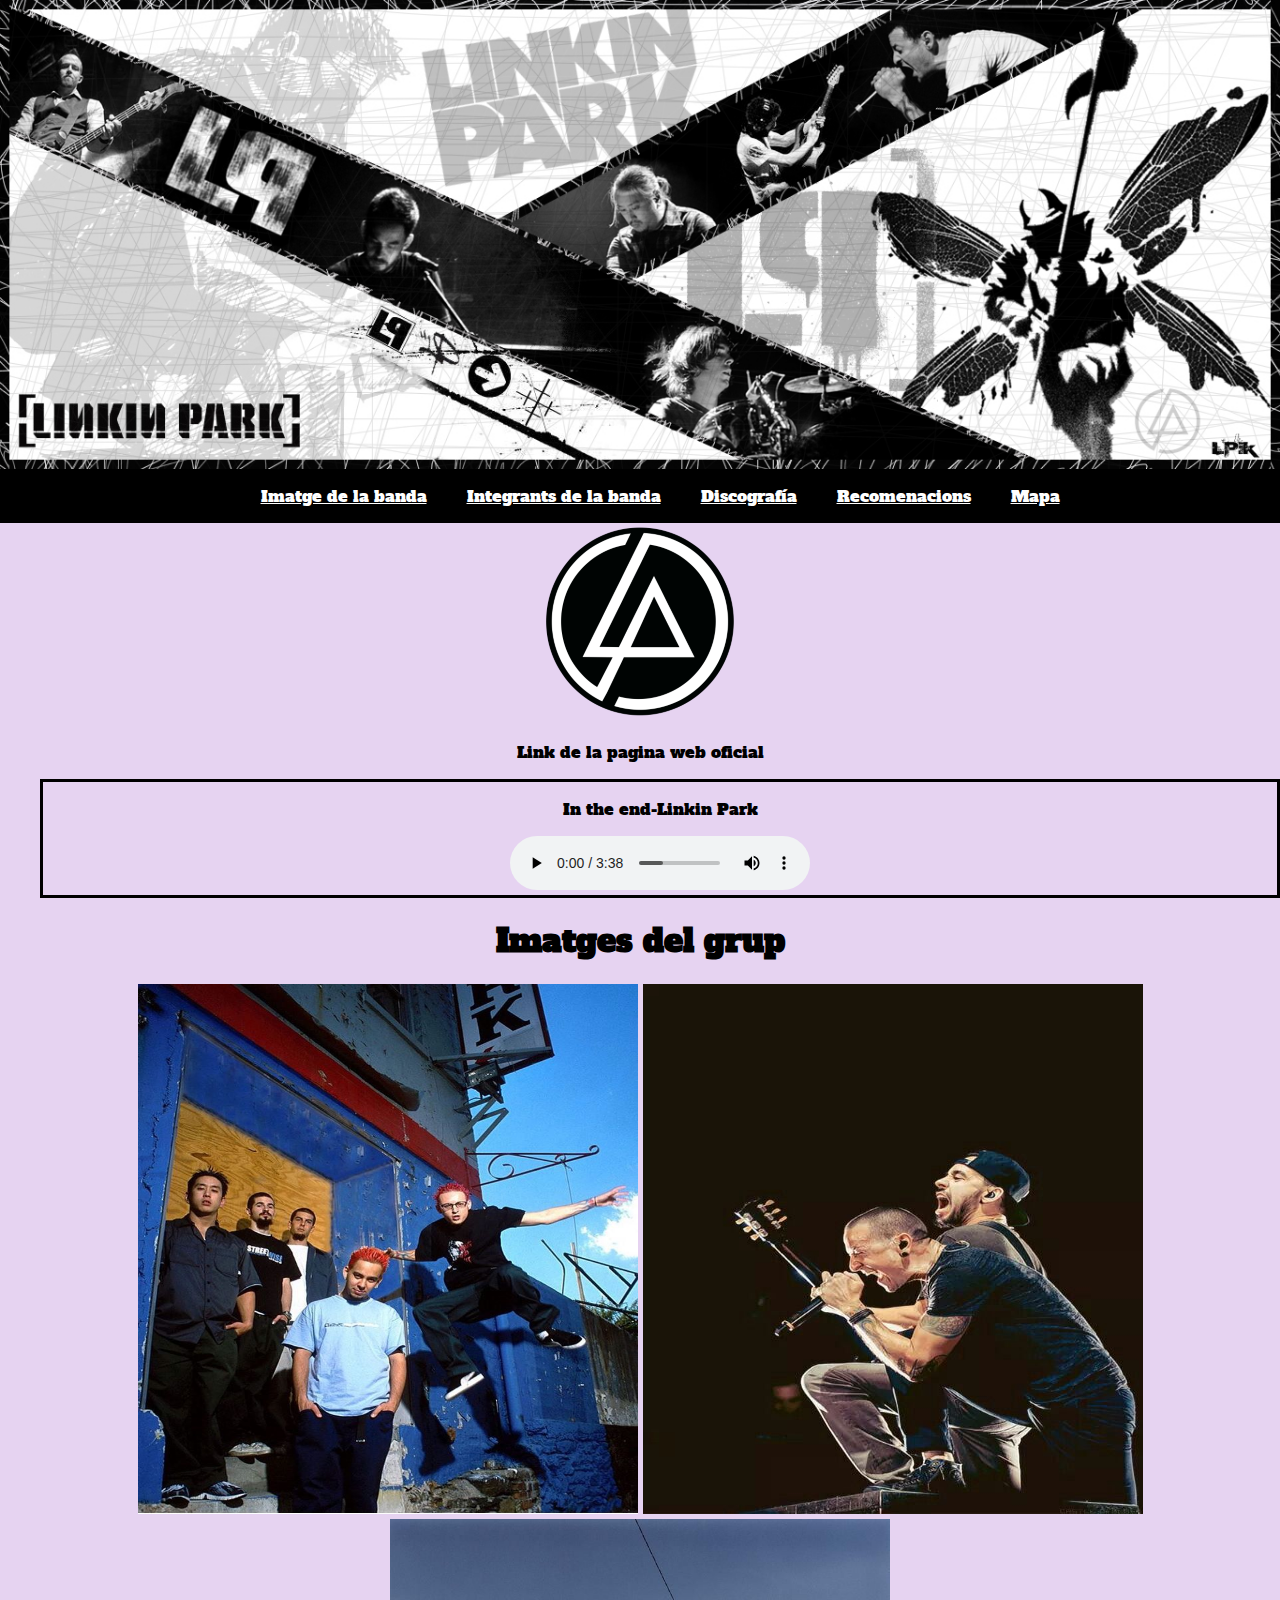
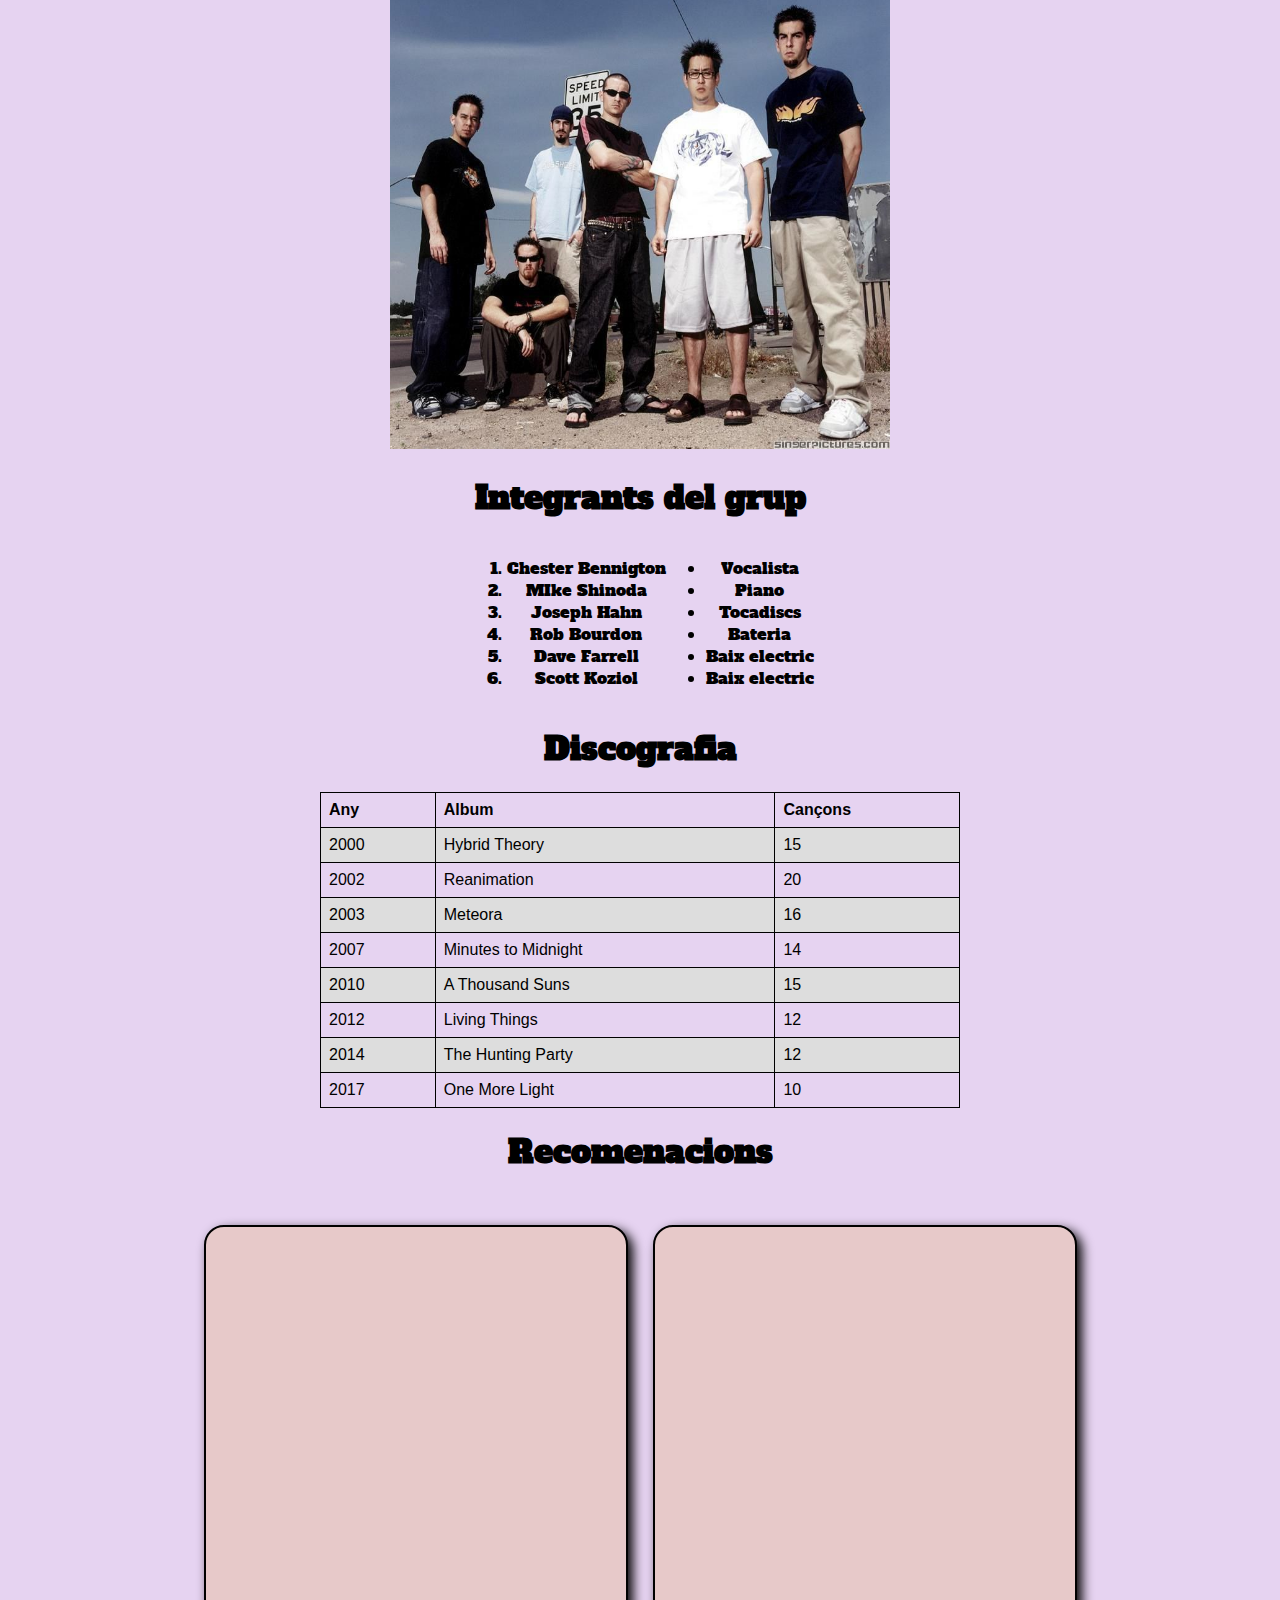
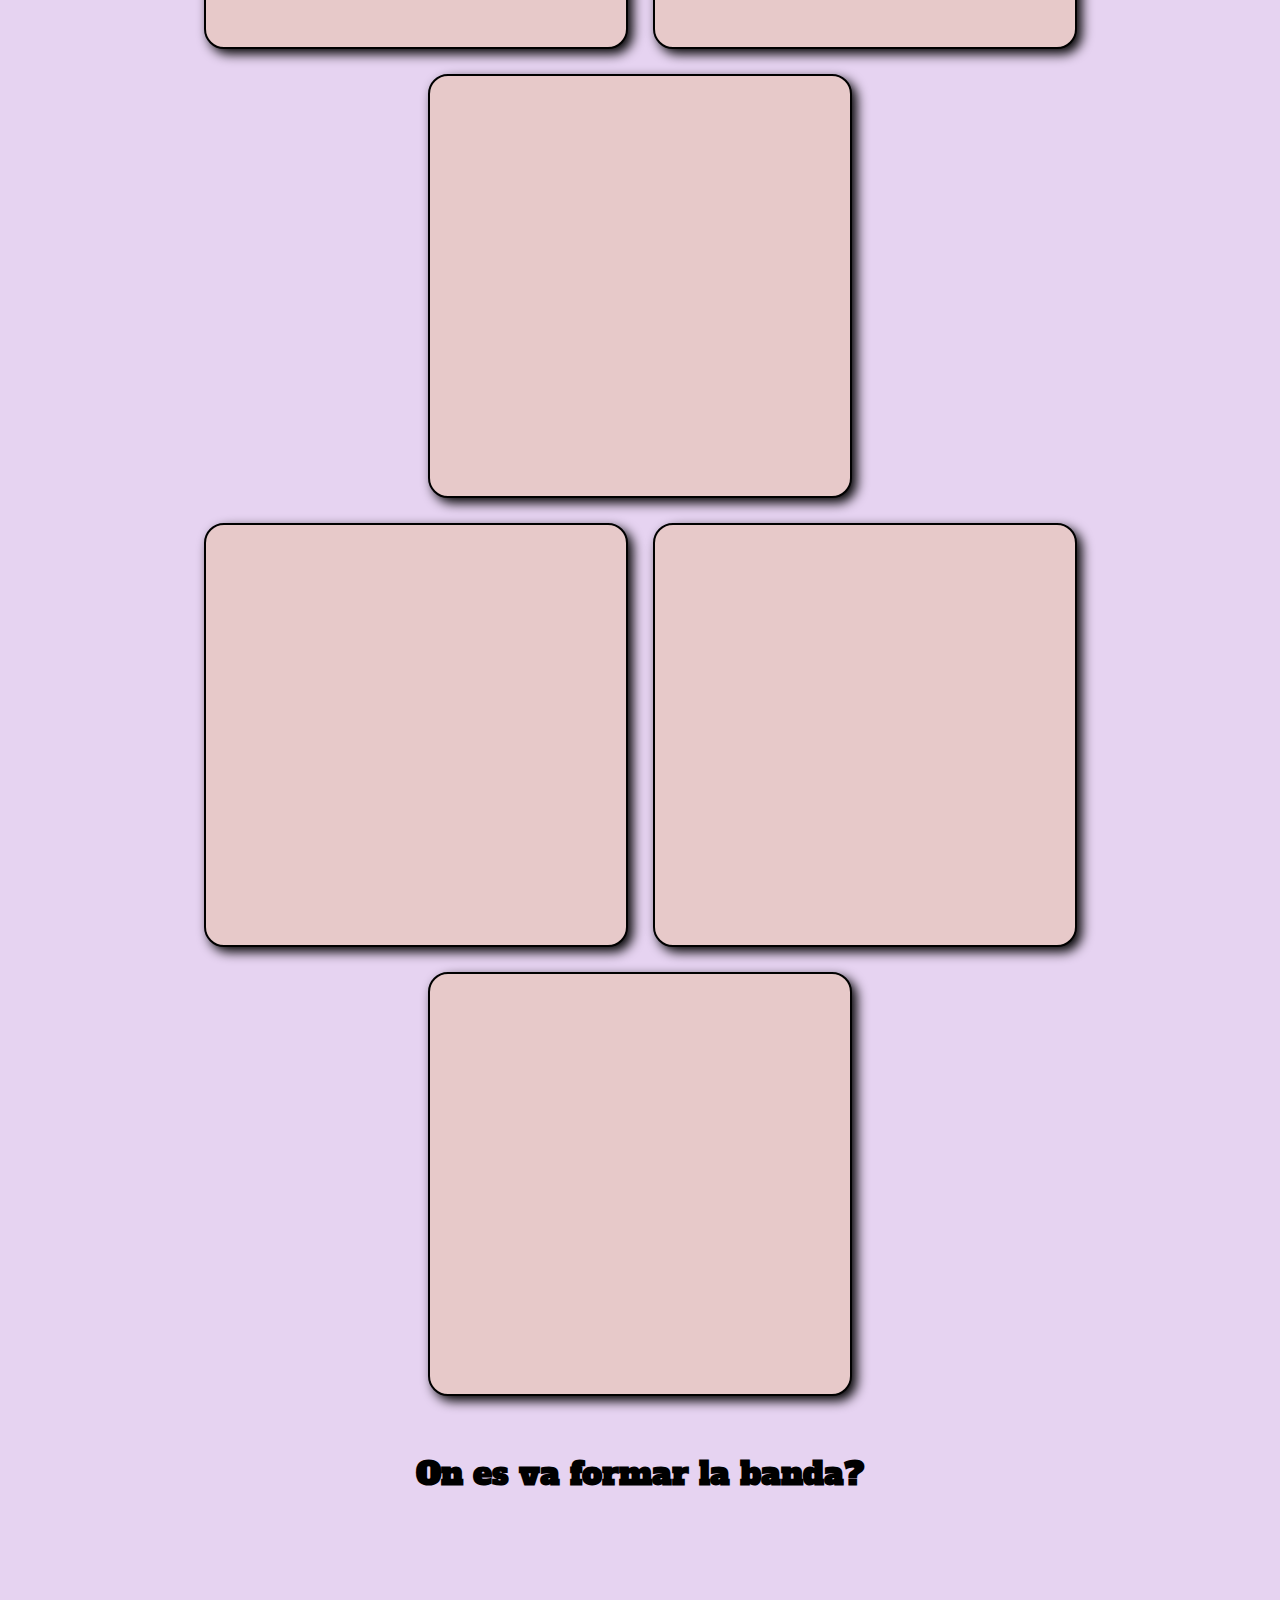
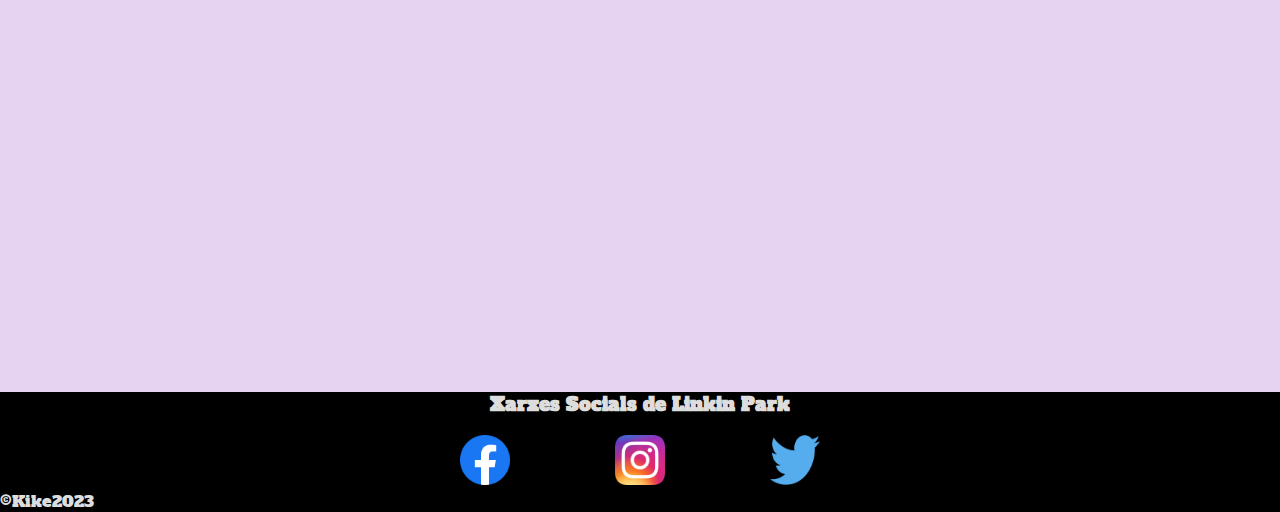
<file: exercicis/LinkinParkweb/webLP.html>
<!DOCTYPE html>
<html lang="en">
<head>
    <meta charset="UTF-8">
    <meta http-equiv="X-UA-Compatible" content="IE=edge">
    <meta name="viewport" content="width=device-width, initial-scale=1.0">
    <link href="LPweb.css" rel="stylesheet" type="text/css">
    <title>Linkin Park Web</title>
    <link rel="shortcut icon" href="Linkin-Park-Simbolo.png">
</head>
<body>
    <header id="display">

        <img src="banner.jpg" alt="" width="100%">

    </header>

    <nav id="nave">
     
        <ul><a href="#imatges">Imatge de la banda </a></ul>
        <ul><a href="#miembros">Integrants de la banda</a></ul>
        <ul><a href="#discografia">Discografía</a></ul>
        <ul><a href="#Recomenacions">Recomenacions</a></ul>
        <ul><a href="#mapa">Mapa </a></ul>
   
    </nav>


    <section>
  
        <a href="https://www.linkinpark.com/meteora20" ><img class="icono" src="Linkin-Park-Simbolo.png" ></a>
        <br>
        <p>Link de la pagina web oficial</p>
        <section id="cancion">

          <p>In the end-Linkin Park</p>
        <audio controls>
            <source src="tomp3.cc - In The End Official HD Music Video  Linkin Park.mp3" type="audio/ogg">
    
          </audio>


        </section>
        

    </section>
    <h2 id="imatges"></h2>
    <h1>Imatges del grup</h1>
   
    <section id="fotos">
        <foto >
        <img class="fotoos" src="foto1.jpeg" height="530px" width="500px">
        </foto >
        <foto >
        <img class="fotoos" src="foto2.jpeg" alt=""  height="530px" width="500px">
        </foto>
        <foto >
        <img class="fotoos" src="foto3.jpeg" alt="" height="530px" width="500px">

        </foto>


    </section>
    <h2 id="miembros"></h2>
    <h1>Integrants del grup</h1>
    <section>
       
      <section id="lista">
          <ol >
              <li>Chester Bennigton</li>
              <li>MIke Shinoda</li>
              <li>Joseph Hahn</li>
              <li>Rob Bourdon </li>
              <li>Dave Farrell </li>
              <li>Scott Koziol </li>
  
            </ol> 
  
            <ul >
              <li>Vocalista</li>
              <li>Piano</li>
              <li>Tocadiscs</li>
              <li>Bateria </li>
              <li>Baix electric</li>
              <li>Baix electric</li>
            </ul>  
  
      </section>

    </section>
    
    <h2 id="discografia"></h2>

    <h1>Discografia</h1>

    <section class="table" style="width:50%" style="height: fit-content">

        <table class="table">
            <tr>
              <th>Any</th>
              <th>Album </th>
              <th>Cançons</th>
            </tr>
            <tr>
              <td>2000 </td>
              <td>Hybrid Theory </td>
              <td>15</td>
            </tr>
            <tr>
                <td>2002 </td>
                <td>Reanimation  </td>
                <td>20</td>
              </tr>
            <tr>
              <td> 2003</td>
              <td>Meteora</td>
              <td>16</td>
            </tr>
            <tr>
              <td> 2007	</td>
              <td>Minutes to Midnight </td>
              <td>14</td>
            </tr>
            <tr>
              <td>2010 </td>
              <td>A Thousand Suns </td>
              <td>15</td>
            </tr>
            <tr>
              <td>  2012	</td>
              <td>Living Things </td>
              <td>12</td>
            </tr>
            <tr>
              <td>2014</td>
              <td>The Hunting Party </td>
              <td>12</td>
            </tr>
            <tr>
                <td>2017</td>
                <td>One More Light </td>
                <td>10</td>
              </tr>
          </table>
          


    </section>
    <h2 id="Recomenacions"></h2>
    <h1>Recomenacions</h1>
    
        <section id="videos">
      <div>      <iframe class="videos2" width="360" height="360" src="https://www.youtube.com/embed/KVIk82p-MBI" title="Given Up Official Music Video   Linkin Park360p" frameborder="0" allow="accelerometer; autoplay; clipboard-write; encrypted-media; gyroscope; picture-in-picture; web-share" allowfullscreen></iframe>     
     
        <iframe  class="videos2" width="360" height="360" src="https://www.youtube.com/embed/BdAlg_hSzDM" title="One Step Closer Official HD Music Video   Linkin Park 1080p" frameborder="0" allow="accelerometer; autoplay; clipboard-write; encrypted-media; gyroscope; picture-in-picture; web-share" allowfullscreen></iframe>

     
        <iframe  class="videos2" width="360" height="360" src="https://www.youtube.com/embed/vSVV0XLvtKw" title="In The End Official HD Music Video   Linkin Park 1080p" frameborder="0" allow="accelerometer; autoplay; clipboard-write; encrypted-media; gyroscope; picture-in-picture; web-share" allowfullscreen></iframe>      

      </div>
      <div>
        <iframe  class="videos2" width="360" height="360" src="https://www.youtube.com/embed/J85ad751UIs" title="Linkin Park   01   With You Rock am Ring 03 06 2001 480p" frameborder="0" allow="accelerometer; autoplay; clipboard-write; encrypted-media; gyroscope; picture-in-picture; web-share" allowfullscreen></iframe>

   
        <iframe class="videos2" width="360" height="360" src="https://www.youtube.com/embed/b2zu_vkloS4" title="Crawling Official HD Music Video   Linkin Park 1080p" frameborder="0" allow="accelerometer; autoplay; clipboard-write; encrypted-media; gyroscope; picture-in-picture; web-share" allowfullscreen></iframe>     

    
        <iframe class="videos2" width="360" height="360" src="https://www.youtube.com/embed/UVhoPFLWeNs" title="Faint Official Music Video   Linkin Park360p" frameborder="0" allow="accelerometer; autoplay; clipboard-write; encrypted-media; gyroscope; picture-in-picture; web-share" allowfullscreen></iframe>    

      </div>
    </section>
    <h2 id="mapa"></h2>
    <h1>On es va formar la banda?</h1>

   
<section>
  <iframe src="https://www.google.com/maps/embed?pb=!1m18!1m12!1m3!1d26412.159349918704!2d-118.76241012893786!3d34.15862256187103!2m3!1f0!2f0!3f0!3m2!1i1024!2i768!4f13.1!3m3!1m2!1s0x80e8211e23aa1c95%3A0xac0ef6ae2ddffdd6!2sAgoura%20Hills%2C%20California%2C%20EE.%20UU.!5e0!3m2!1ses!2ses!4v1676087905596!5m2!1ses!2ses" width="800px" height="450px" style="border:0;" allowfullscreen="" loading="lazy" referrerpolicy="no-referrer-when-downgrade"></iframe>
</section>









<footer id="footer">
  <h3 id="centre">Xarxes Socials de Linkin Park</h3>
  <section class="icono">
      <a href="https://es-es.facebook.com/linkinpark/" ><img class="icono" src="facebook.webp" width="50px" height="50px"></a>
  <a href="https://www.instagram.com/linkinpark/?hl=es"><img  class="icono" src="instagram.png" alt="logoinsta%" width="50px" height="50px"></a>
  <a href="https://twitter.com/linkinpark?ref_src=twsrc%5Egoogle%7Ctwcamp%5Eserp%7Ctwgr%5Eauthor"><img class="icono" src="twitter.png" alt="30" width="50px" height="50px"></a>
</section>
  
  <div id="copy"> 
  &copy;Kike2023
  </div>

</footer>
</body>
</html>
</file>
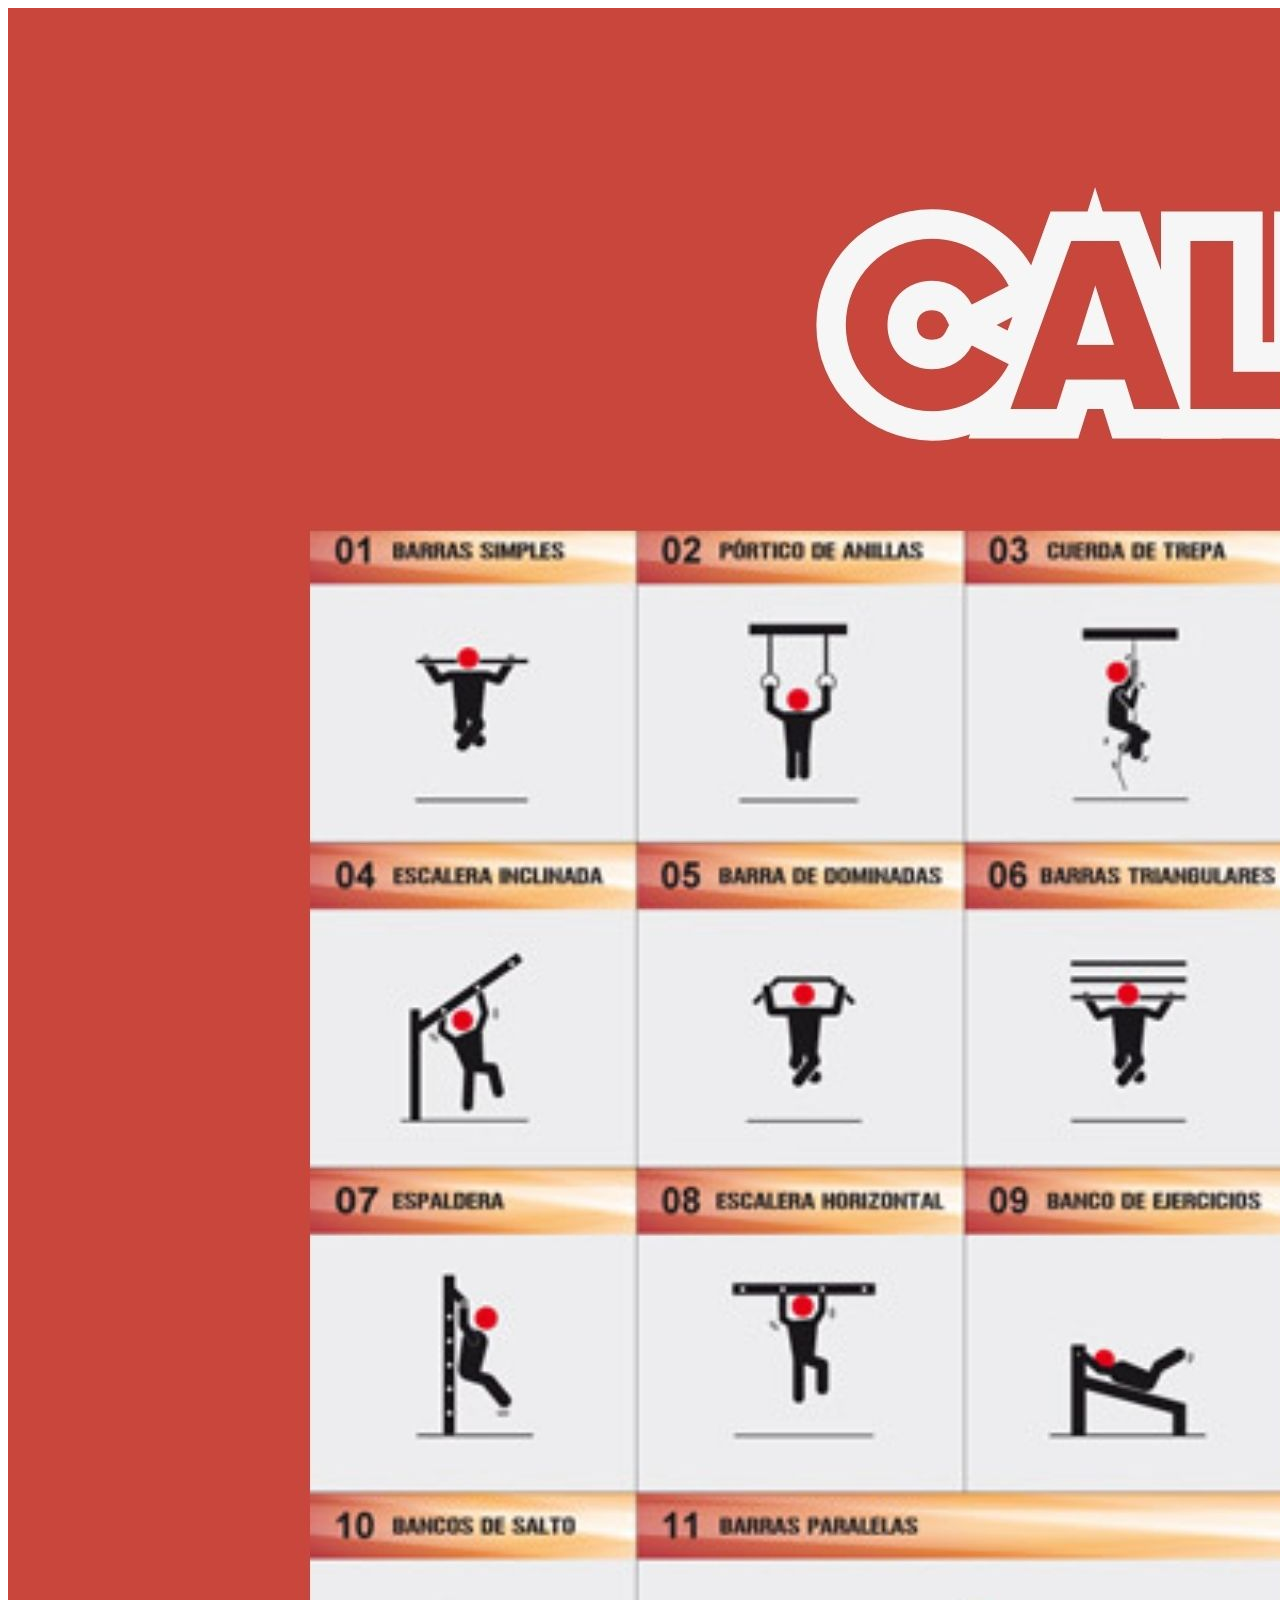
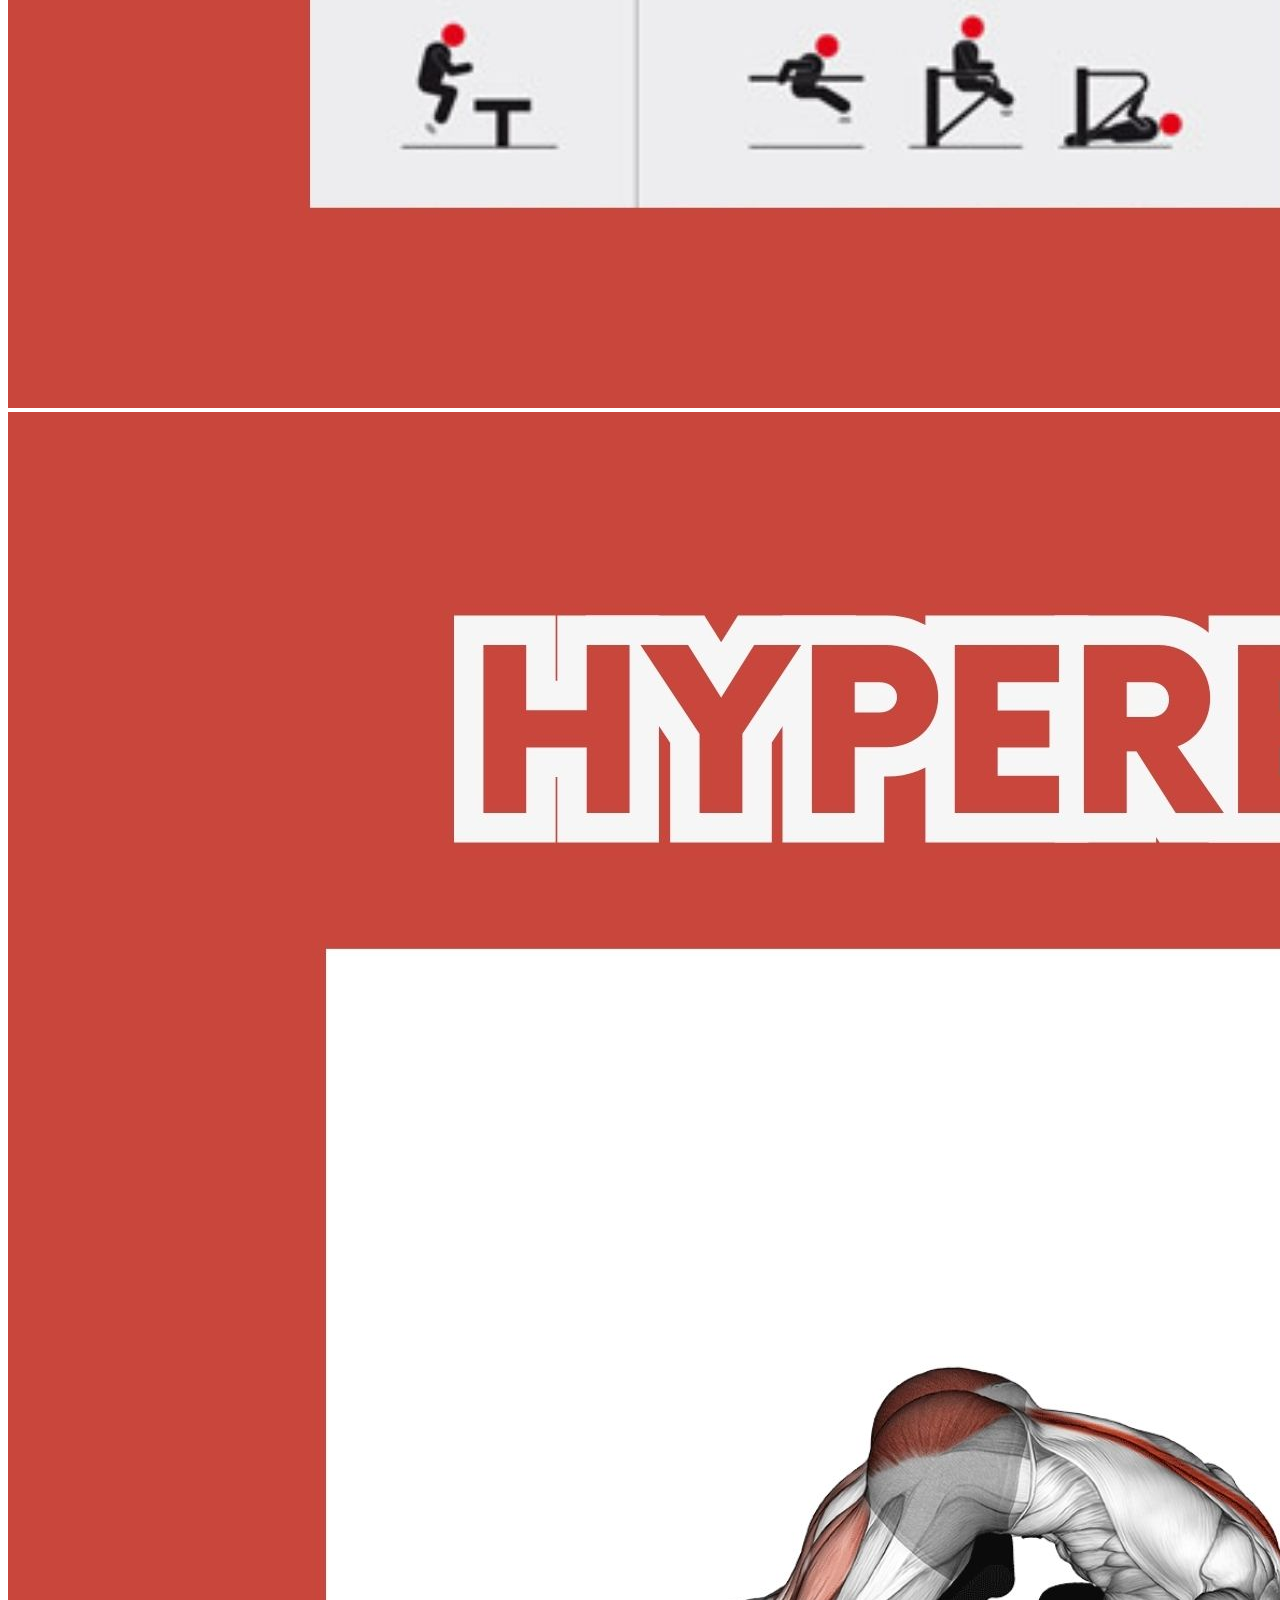
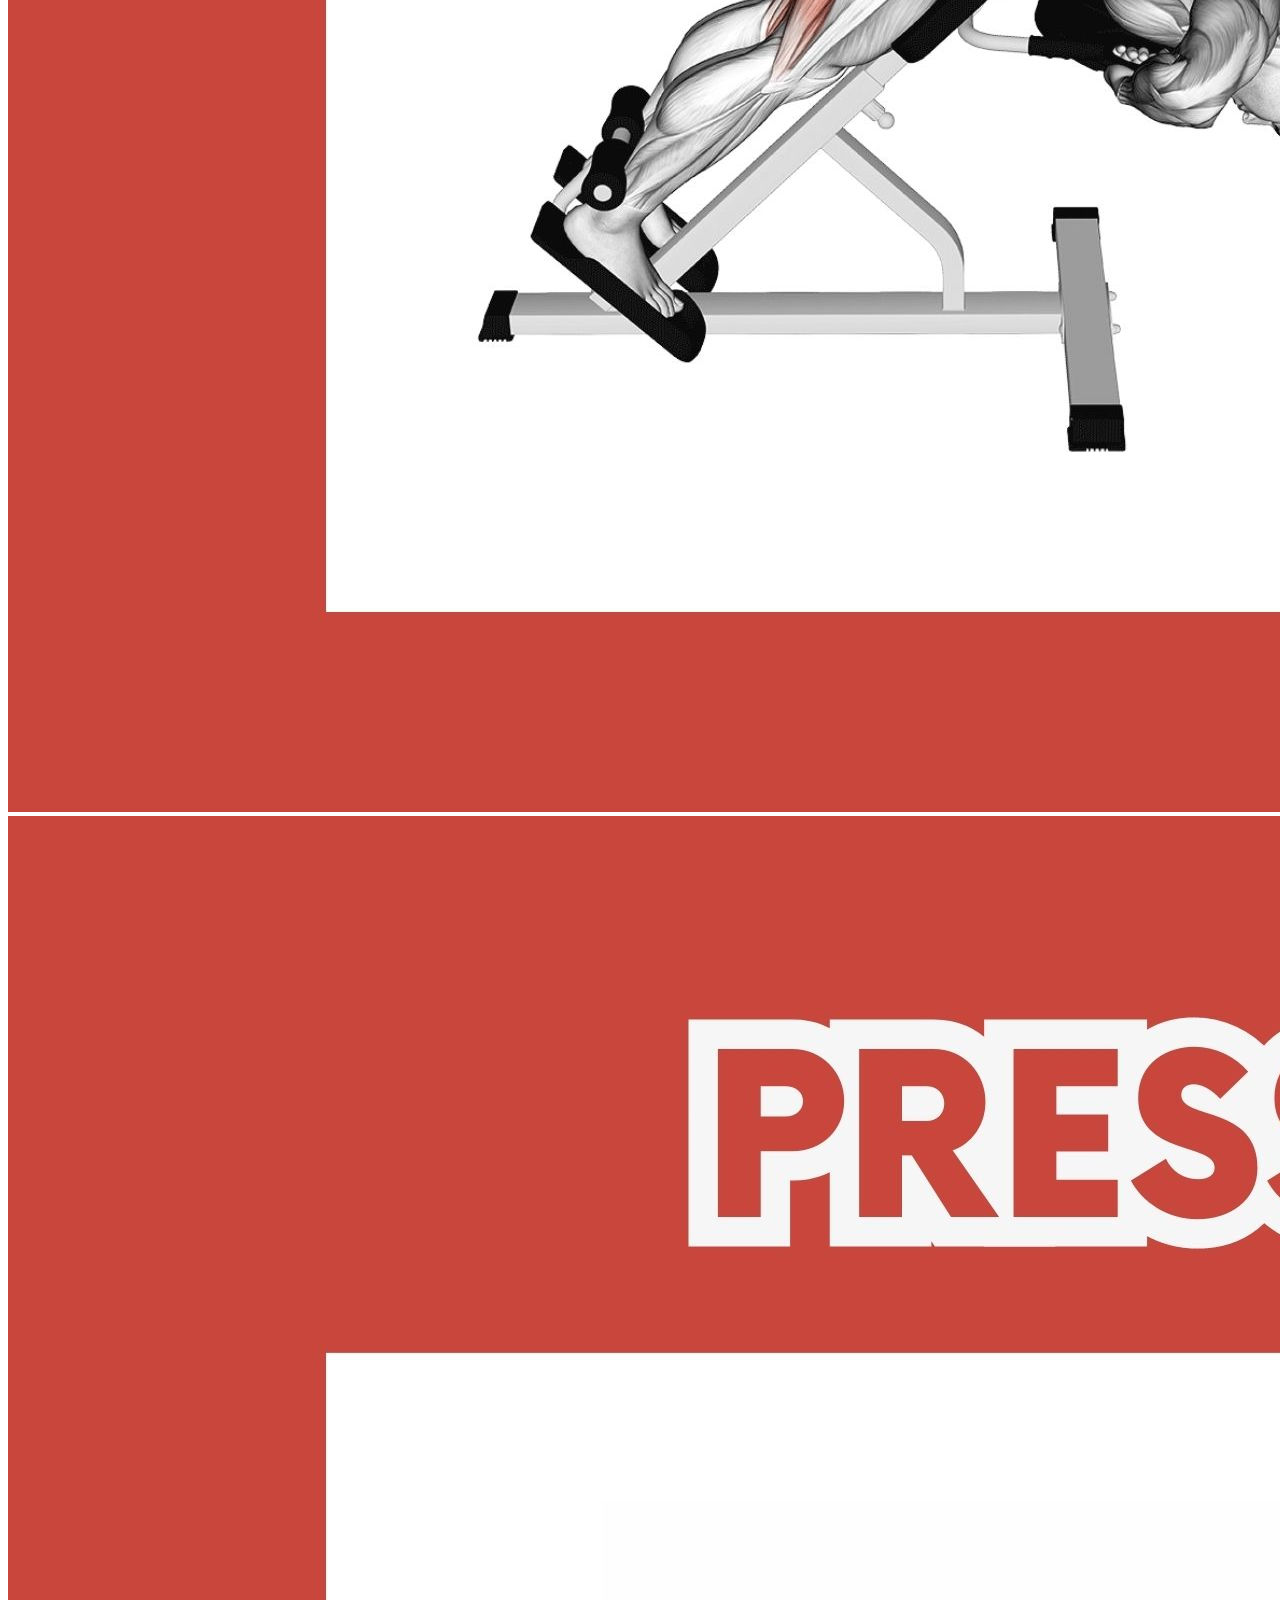
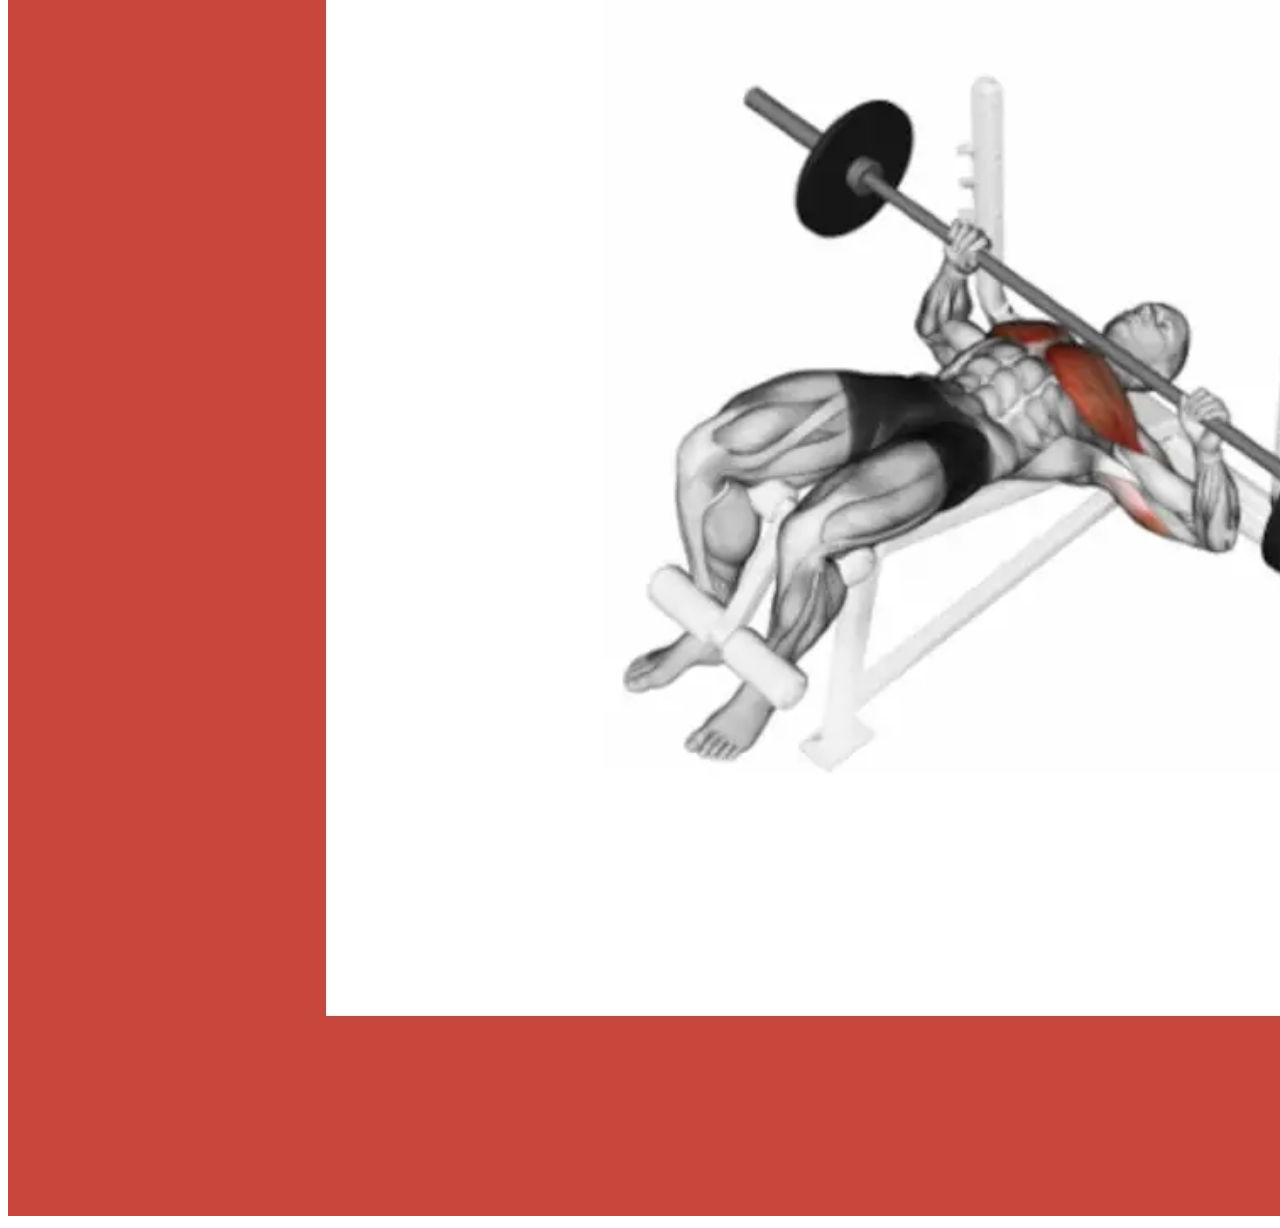
<file: exercicis/MuseuHTML/museu.html>
<!DOCTYPE html>
<html>
  <head>
    <script src="https://aframe.io/releases/1.2.0/aframe.min.js"></script>
    <script>
        AFRAME.registerComponent("faigclick1", {
        init: function() {  
         this.el.addEventListener("click", (e) => {  
		//busquem l’element que té com a ide panel
            var sceneEl = document.querySelector('#panel1');
		 var scene = document.querySelector('#bola1');
		//el fem visible
            sceneEl.setAttribute('visible', true); 
		 scene.setAttribute('visible', false);
           })
        }
      })
    </script>
	  <script>
        AFRAME.registerComponent("faigclick2", {
        init: function() {  
         this.el.addEventListener("click", (e) => {  
		//busquem l’element que té com a ide panel
            var sceneEl = document.querySelector('#panel2');
		 var scene = document.querySelector('#bola2');
		//el fem visible
            sceneEl.setAttribute('visible', true); 
		 scene.setAttribute('visible', false);
           })
        }
      })
    </script>
	   </script>
	  <script>
        AFRAME.registerComponent("faigclick3", {
        init: function() {  
         this.el.addEventListener("click", (e) => {  
		//busquem l’element que té com a ide panel
            var sceneEl = document.querySelector('#panel3');
		 var scene = document.querySelector('#bola3');
		//el fem visible
            sceneEl.setAttribute('visible', true); 
		 scene.setAttribute('visible', false);
           })
        }
      })
    </script>
  </head>
  <body>
    <a-scene cursor="rayOrigin: mouse">
        <a-assets>
             <a-asset-item id="sala" src="sala/scene.gltf"></a-asset-item>
             <a-asset-item id="calistenia" src="calistenia/scene.gltf"></a-asset-item>
             <a-asset-item id="hyperextension" src="hyperextension/scene.gltf"></a-asset-item>
             <a-asset-item id="presBanca" src="presBanca/scene.gltf"></a-asset-item>
             <a-asset-item id="spider" src="spider/scene.gltf"></a-asset-item>
             <a-asset-item id="shrek" src="shrek/scene.gltf"></a-asset-item>
             <img id="1" src="img/1.jpg"></a-asset-item>
             <img id="2" src="img/2.jpg"></a-asset-item>
             <img id="3" src="img/3.jpg"></a-asset-item>
        </a-assets>
<a-entity camera look-controls wasd-controls="false">
                <a-entity cursor="fuse: true; fuseTimeout: 2000"
                       position="0 0 -1"
                       geometry="primitive: ring; radiusInner: 0.02; radiusOuter: 0.03"
                       material="color: red; shader: flat"
                       animation="property: components.material.material.color;
                             type: color;
                             to: white;
                             dur: 1000;
                             dir: alternate;
                             loop: true">
                 </a-entity>
	</a-entity>
  
      <a-entity gltf-model="#sala" position="-9.2 -1 14.2" rotation="0 0 0" scale="1 1 1"></a-entity>
      <a-entity gltf-model="#calistenia" position="-37 -1 -11" rotation="0 90 0" scale="1 1 1"></a-entity>
      <a-entity gltf-model="#hyperextension" position="-5 -1 0" rotation="0 0 0" scale="0.2 0.2 0.2"></a-entity>
      <a-entity gltf-model="#presBanca" position="0 -1 7" rotation="0 90 0" scale="0.017 0.017 0.017"></a-entity>
      <a-entity gltf-model="#spider" position="-3.123 -1.016 5.626" rotation="0 139.990 0" scale="0.7 0.7 0.7" animation-mixer="clip: animations; loop: repeat;"></a-entity>
      <a-entity gltf-model="#shrek" position="3.5 -1 -9" rotation="0 -40 0" scale="0.7 0.7 0.7" animation-mixer="clip: animations; loop: repeat;"></a-entity>
      <a-plane id="panel1" src="#1" scale="3 2 1" position="4.000 0.831 -3.566" rotation="0 -40.000 0" visible="false"></a-plane>
	<a-sphere id="bola1" position="4.000 0.831 -3.566" radius="0.3"  src="#1"
               animation="property: position; dur: 2000; from: 4.000 0.831 -3.566; to: 4.000 0.931 -3.566; dir: alternate; loop: true" visible="true" faigclick1>         
      </a-sphere>
      <a-plane id="panel2" src="#2" scale="3 2 1" position="-5 1.046 0" rotation="0 90.000 0" visible="false"></a-plane>
<a-sphere id="bola2" position="-5 1.046 0" radius="0.3"  src="#2"
               animation="property: position; dur: 2000; from: -5 1.046 0; to: -5 1.146 0; dir: alternate; loop: true" visible="true" faigclick2>         
      </a-sphere>
      <a-plane id="panel3" src="#3" scale="3 2 1" position="3.353 0.691 4.747" rotation="0 -140.000 0" visible="false"></a-plane>
<a-sphere id="bola3" position="3.353 0.691 4.747" radius="0.3"  src="#3"
               animation="property: position; dur: 2000; from: 3.353 0.691 4.747; to: 3.353 0.791 4.747; dir: alternate; loop: true" visible="true" faigclick3>         
      </a-sphere>
    </a-scene>
  </body>
</html>
</file>
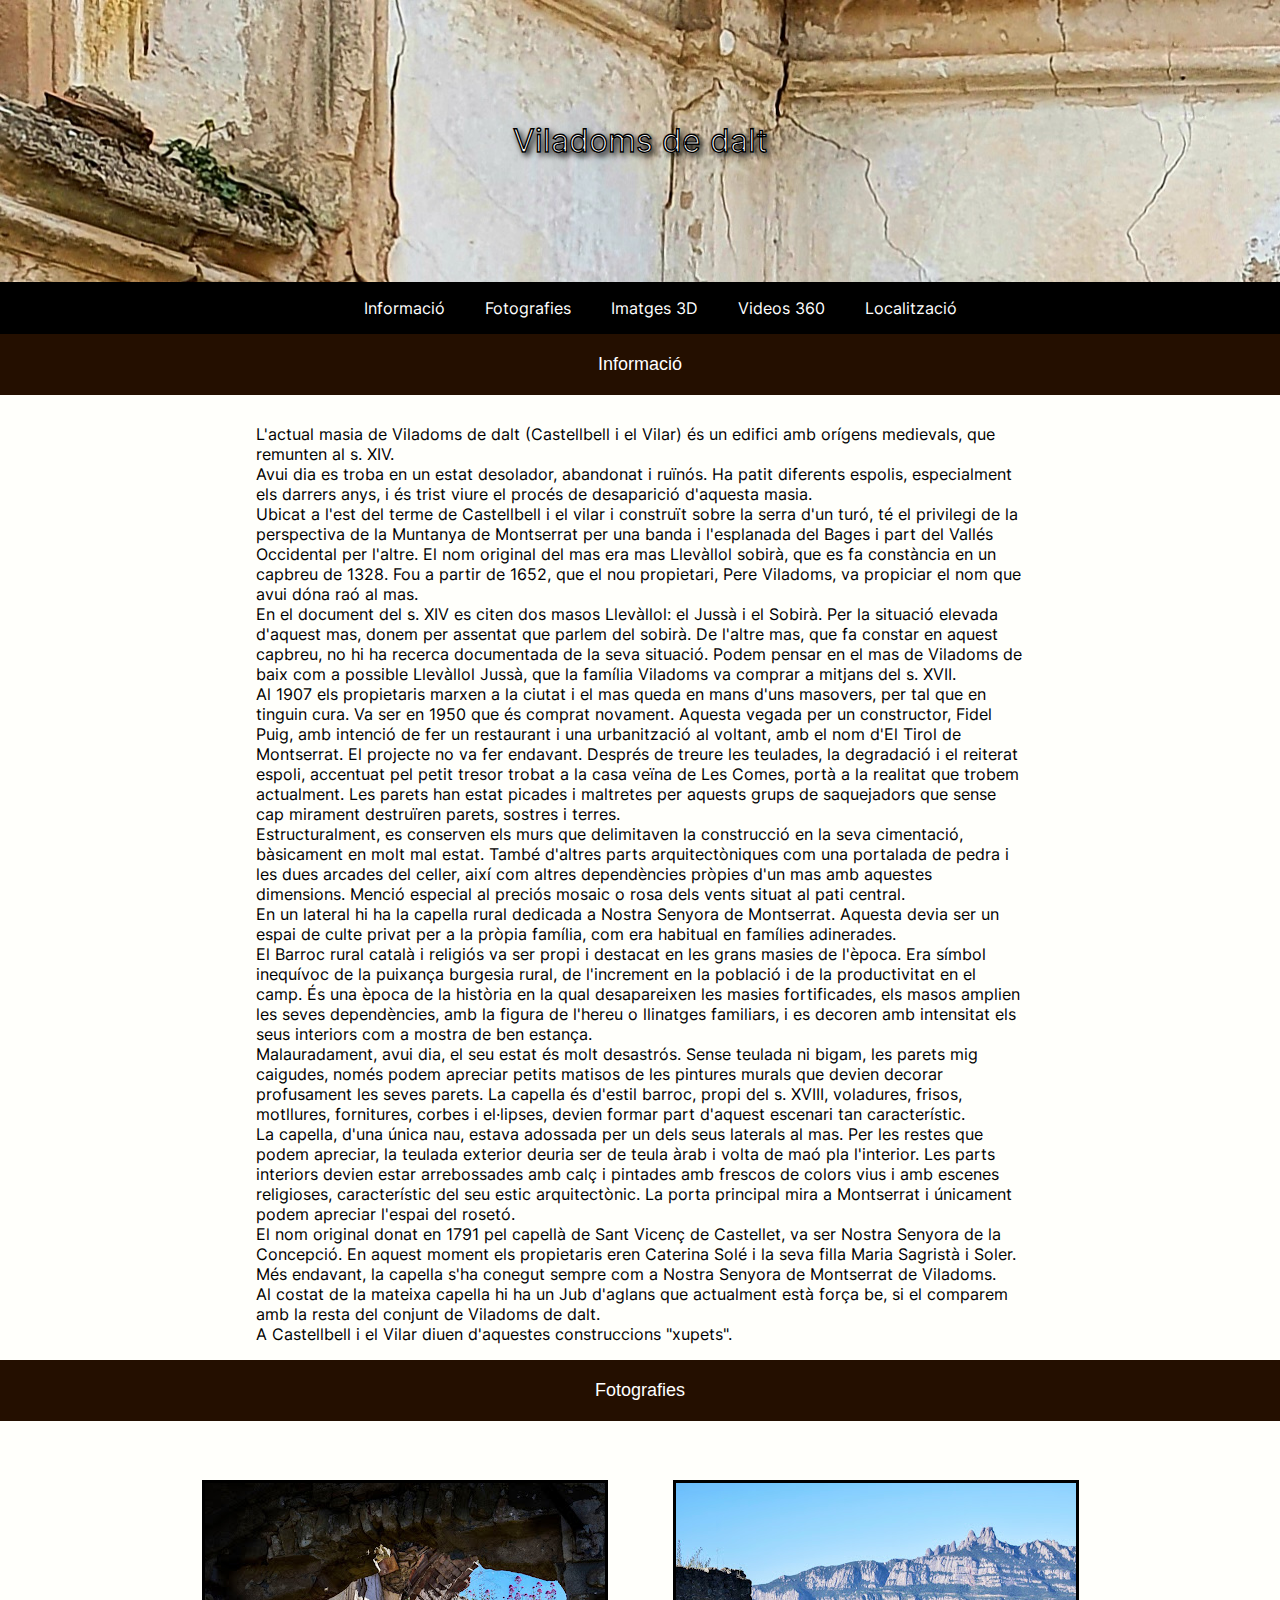
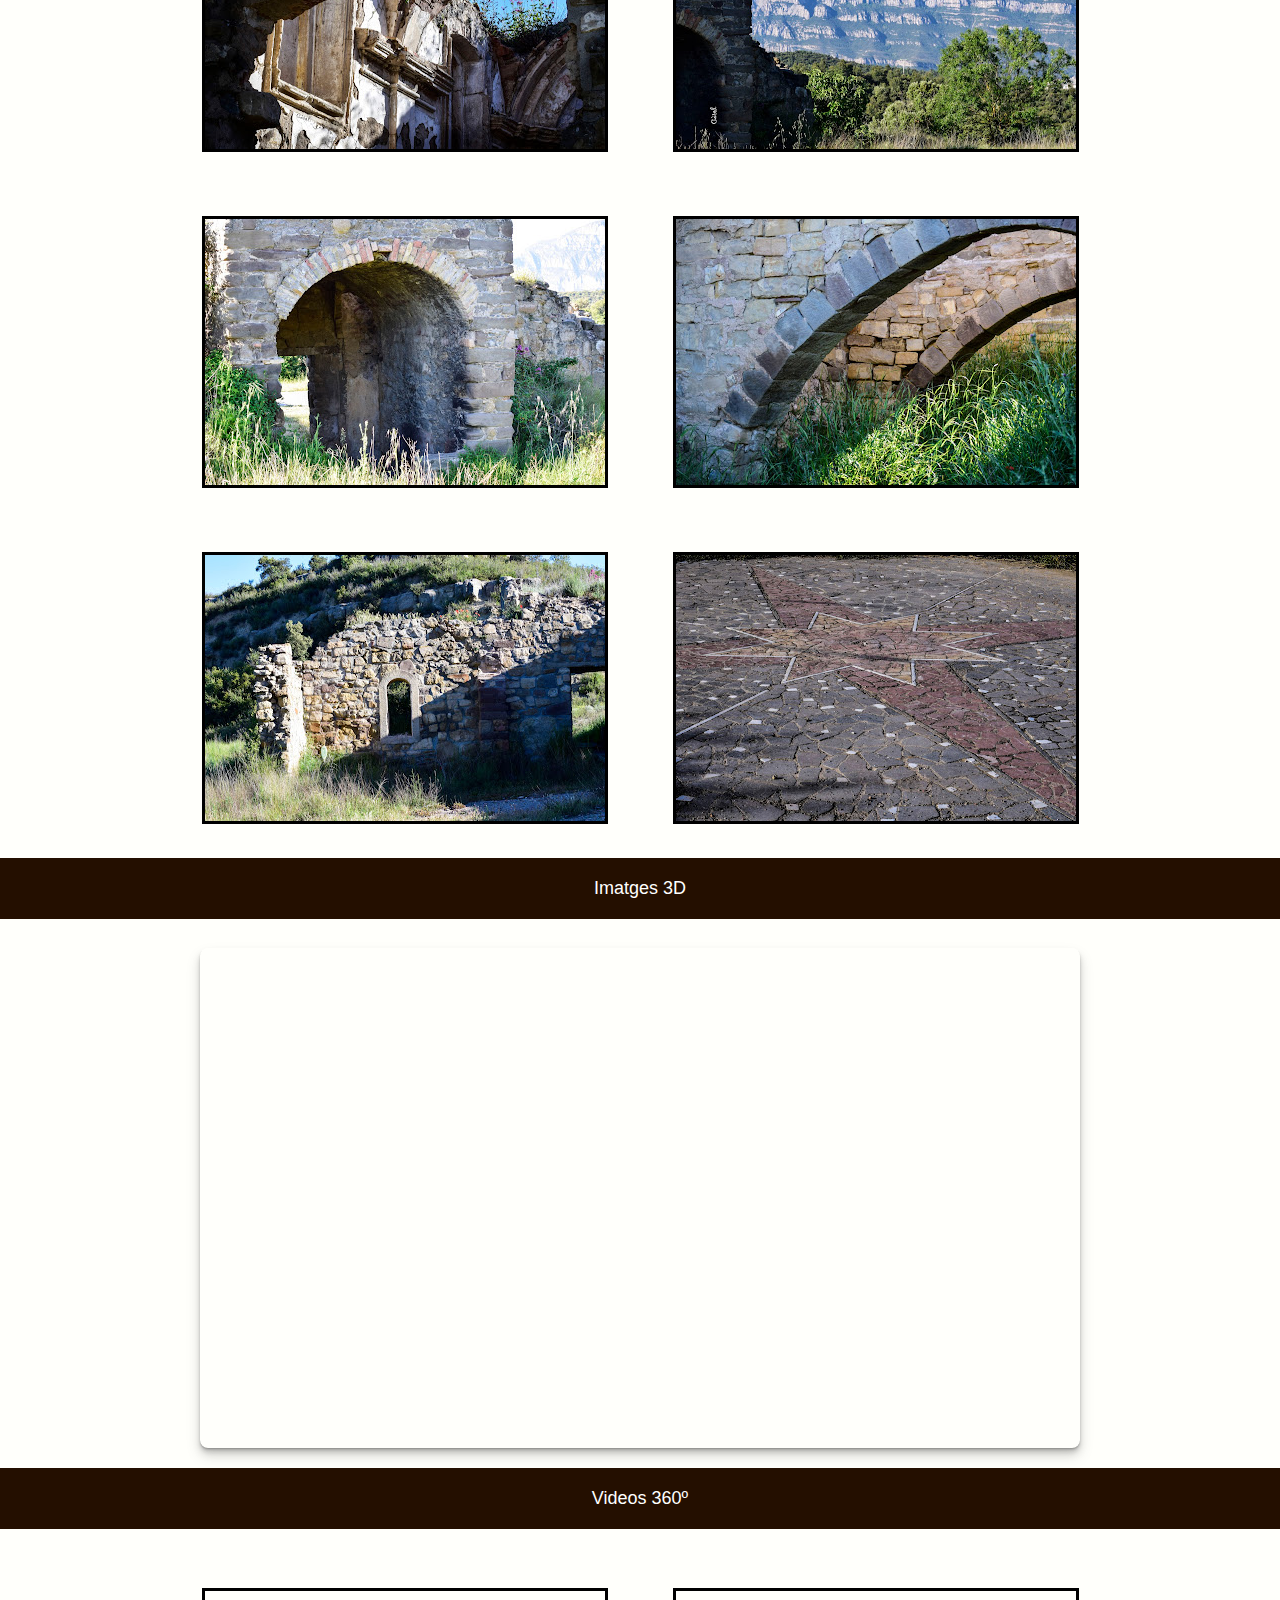
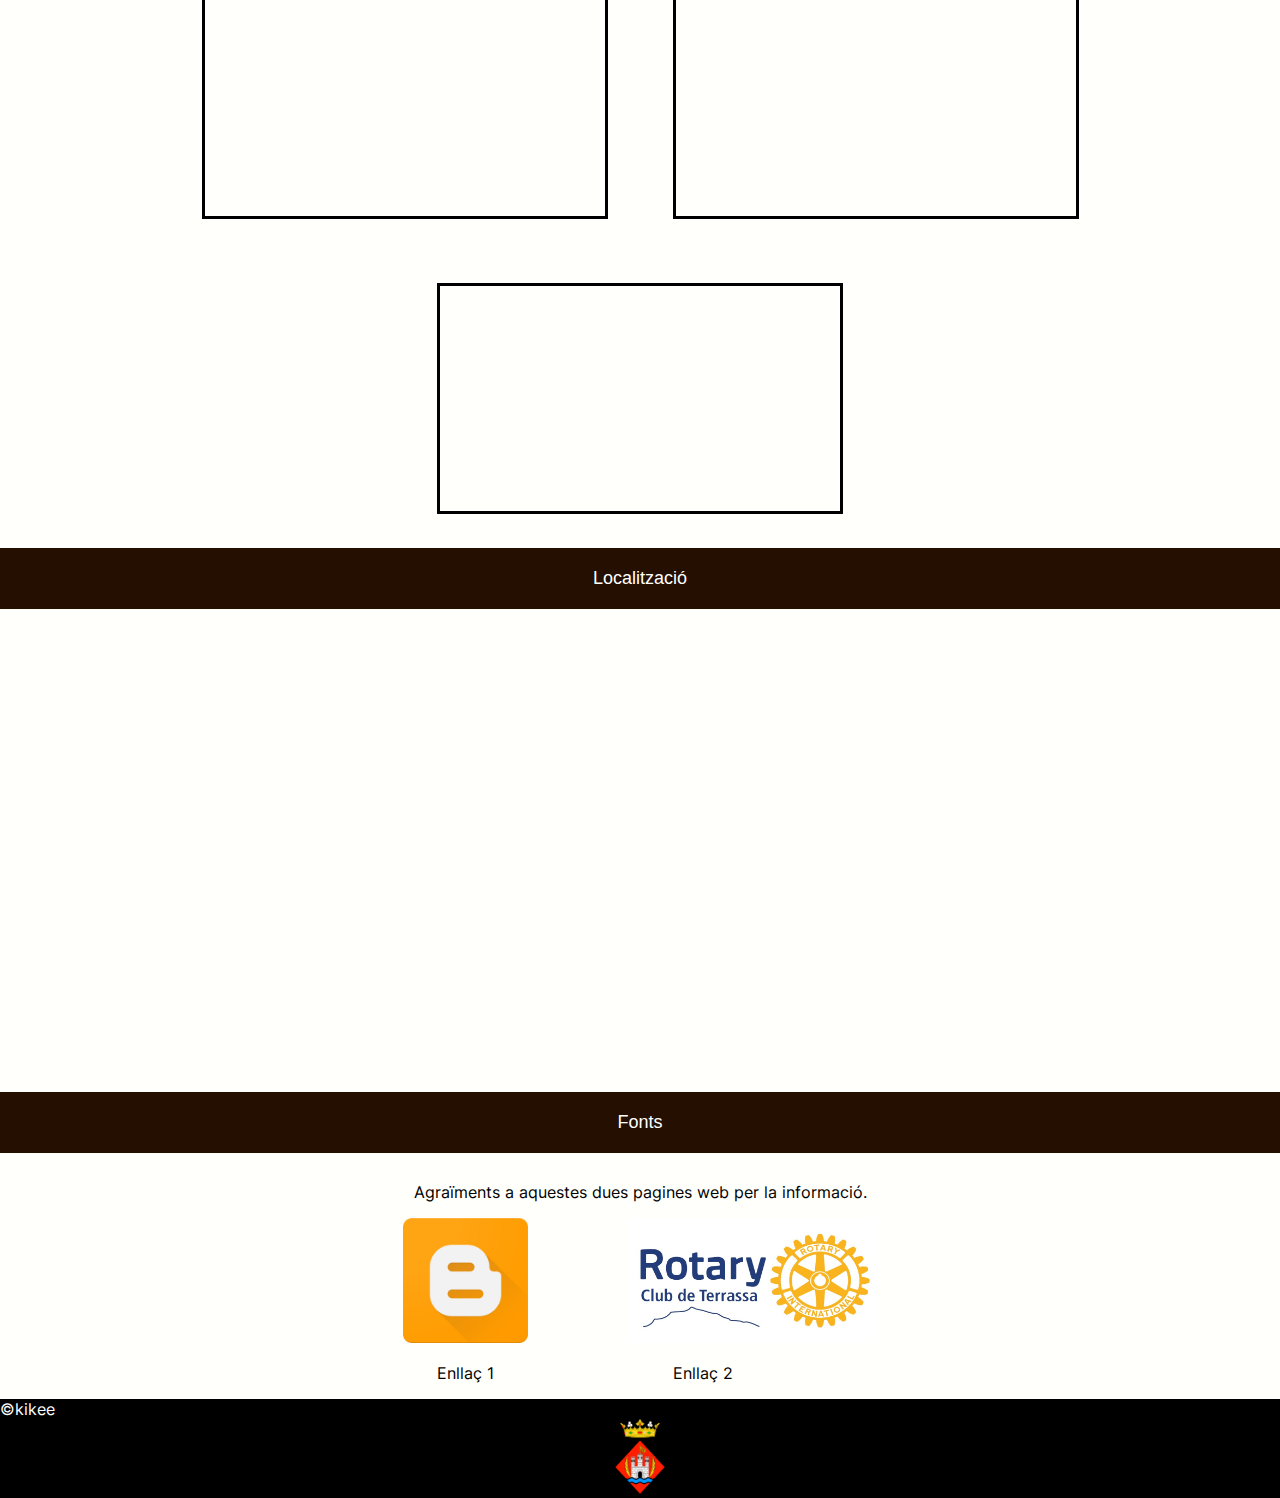
<file: exercicis/Viladoms de Dalt/viladomsdedalt.html>
<!DOCTYPE html>
<html lang="en">
<head>
    <meta charset="UTF-8">
    <meta http-equiv="X-UA-Compatible" content="IE=edge">
    <meta name="viewport" content="width=device-width, initial-scale=1.0">
    <title>Viladoms de dalt</title>
     <link href="viladoms.css" rel="stylesheet" type="text/css">
     <link rel="shortcut icon" href="favicon-32x32.png">
</head>
<body>

    <header>
        <h1>Viladoms de dalt</h1>



    </header>
    <nav id="nave">
     
        <ul id="first"><a href="#info" id="nave">Informació </a></ul>
        <ul><a href="#fotoss" id="nave">Fotografies</a></ul>
        <ul><a href="#fotos3D" id="nave">Imatges 3D</a></ul>
        <ul><a href="#videos3D" id="nave">Videos 360</a></ul>
        <ul id="last"><a href="#loca" id="nave">Localització </a></ul>
   
    </nav>
    <!--Info de Viladoms-->
    <h2 id="info"></h2>  
    <h1 class="titulos">Informació</h1>
    <section  > 
       
   
   
        <div >

            <p id="box">L'actual masia de Viladoms de dalt (Castellbell i el
                Vilar) és un edifici amb orígens medievals, que
                remunten al s. XIV. <br>
                Avui dia es troba en un estat desolador, abandonat i
                ruïnós. Ha patit diferents espolis, especialment els
                darrers anys, i és trist viure el procés de desaparició
                d'aquesta masia. <br>
                Ubicat a l'est del terme de Castellbell i el vilar i
                construït sobre la serra d'un turó, té el privilegi de
                la perspectiva de la Muntanya de Montserrat per una
                banda i l'esplanada del Bages i part del Vallés Occidental per l'altre.
                El nom original del mas era mas Llevàllol sobirà, que es fa constància en un capbreu de 1328. Fou a partir
                de 1652, que el nou propietari, Pere Viladoms, va propiciar el nom que avui dóna raó
                al mas. <br>
                En el document del s. XIV es citen dos masos Llevàllol: el Jussà i el Sobirà. Per la
                situació elevada d'aquest mas, donem per assentat que parlem del sobirà. De l'altre
                mas, que fa constar en aquest capbreu, no hi ha recerca documentada de la seva
                situació. Podem pensar en el mas de Viladoms de baix com a possible Llevàllol Jussà,
                que la família Viladoms va comprar a mitjans del s. XVII. <br>
                Al 1907 els propietaris marxen a la ciutat i el mas queda en mans d'uns masovers, per
                tal que en tinguin cura. Va ser en 1950 que és comprat novament. Aquesta vegada
                per un constructor, Fidel Puig, amb intenció de fer un restaurant i una urbanització al
                voltant, amb el nom d'El Tirol de Montserrat. El projecte no va fer endavant. 
                Després de treure les teulades, la degradació i el reiterat espoli, accentuat pel petit tresor trobat a la casa
                veïna de Les Comes, portà a la realitat que trobem actualment. Les parets han estat picades i maltretes
                per aquests grups de saquejadors que sense cap mirament destruïren parets, sostres i terres.<br>
                Estructuralment, es conserven els murs que delimitaven la construcció en la seva cimentació, bàsicament
                en molt mal estat. També d'altres parts arquitectòniques com una portalada de pedra i les dues arcades
                del celler, així com altres dependències pròpies d'un mas amb aquestes dimensions. Menció especial al
                preciós mosaic o rosa dels vents situat al pati central.<br>
                En un lateral hi ha la capella rural dedicada a Nostra Senyora de Montserrat. Aquesta devia ser un espai
                de culte privat per a la pròpia família, com era habitual en famílies adinerades.<br>
                El Barroc rural català i religiós va ser propi i destacat en les grans masies de l'època.
                Era símbol inequívoc de la puixança burgesia rural, de l'increment en la població i
                de la productivitat en el camp. És una època de la història en la qual desapareixen
                les masies fortificades, els masos amplien les seves dependències, amb la figura de
                l'hereu o llinatges familiars, i es decoren amb intensitat els seus interiors com a
                mostra de ben estança.<br>
                Malauradament, avui dia, el seu estat és molt desastrós. Sense teulada ni bigam,
                les parets mig caigudes, només podem apreciar petits matisos de les pintures
                murals que devien decorar profusament les seves parets. La capella és d'estil
                barroc, propi del s. XVIII, voladures, frisos, motllures, fornitures, corbes i el·lipses,
                devien formar part d'aquest escenari tan característic.<br>
                La capella, d'una única nau, estava adossada per un dels seus laterals al mas. Per les restes que podem
                apreciar, la teulada exterior deuria ser de teula àrab i volta de maó pla l'interior. Les parts interiors devien
                estar arrebossades amb calç i pintades amb frescos de colors vius i amb escenes religioses, característic
                del seu estic arquitectònic. La porta principal mira a Montserrat i únicament podem apreciar l'espai del
                rosetó.<br>
                El nom original donat en 1791 pel capellà de Sant Vicenç de Castellet, va ser Nostra Senyora de la
                Concepció. En aquest moment els propietaris eren Caterina Solé i la seva filla Maria Sagristà i Soler. Més
                endavant, la capella s'ha conegut sempre com a Nostra Senyora de Montserrat de Viladoms.<br>
                Al costat de la mateixa capella hi ha un Jub d'aglans que
                actualment està força be, si el comparem amb la resta del
                conjunt de Viladoms de dalt.<br>
                A Castellbell i el Vilar diuen d'aquestes construccions "xupets". </p>
        

            
        </div>
   

    </section>
    <!--fotos-->
    <section class="fotos">
        <h2 id="fotoss"></h2>
        <h1 class="titulos">Fotografies</h1>
       
        <img src="imagen1.jpg" alt="" id="foto">
        <img src="imagen2.jpg" alt="" id="foto">
        <img src="imagen3.jpg" alt="" id="foto">
        <img src="imagen4.jpg" alt="" id="foto">
        <img src="imagen5.jpg" alt="" id="foto">
        <img src="imagen6.jpg" alt="" id="foto">


    </section>
        
    <!--fotos 360-->
    <section>
        <h2 id="fotos3D"></h2>
        <h1 class="titulos">Imatges 3D</h1>
        
        <iframe id="tred" width="90%" height="500px" allowFullScreen="true" allow="accelerometer; magnetometer; gyroscope" style="display:block; margin:20px auto; border:0 none; max-width:880px;border-radius:8px; box-shadow: 0 1px 1px rgba(0,0,0,0.11),0 2px 2px rgba(0,0,0,0.11),0 4px 4px rgba(0,0,0,0.11),0 6px 8px rgba(0,0,0,0.11),0 8px 16px rgba(0,0,0,0.11);" src="https://panoraven.com/es/embed/Ci6C7Wj7wl"></iframe>

    </section>

    <!--video 360-->
    <section>
        <h2 id="videos3D"></h2>
        <h1 class="titulos">Videos 360º</h1>
       
        <iframe class="video" width="400" height="225" src="https://www.youtube.com/embed/bL1pQRP2xIU" title="viladoms1 360" frameborder="0" allow="accelerometer; autoplay; clipboard-write; encrypted-media; gyroscope; picture-in-picture; web-share" allowfullscreen></iframe>
        <iframe class="video"  width="400" height="225" src="https://www.youtube.com/embed/1eCWR0s1O5Y" title="viladoms 2 360" frameborder="0" allow="accelerometer; autoplay; clipboard-write; encrypted-media; gyroscope; picture-in-picture; web-share" allowfullscreen></iframe>
        <iframe class="video" width="400" height="225" src="https://www.youtube.com/embed/cFQ8k5YISl8" title="viladoms 3 360" frameborder="0" allow="accelerometer; autoplay; clipboard-write; encrypted-media; gyroscope; picture-in-picture; web-share" allowfullscreen></iframe>
    </section>

    <!--mapa de viladom -->
    <section class="mapa">
        <h2 id="loca"></h2>
        <h1 class="titulos">Localització</h1>
       
        <iframe id="maps" src="https://www.google.com/maps/embed?pb=!1m14!1m8!1m3!1d11927.212396350998!2d1.8807184!3d41.6383873!3m2!1i1024!2i768!4f13.1!3m3!1m2!1s0x12a4f44580f5e087%3A0xa86b6aacca72fe8a!2sViladoms%20de%20Dalt!5e0!3m2!1ses!2ses!4v1678057392387!5m2!1ses!2ses" style="border:0;" allowfullscreen="" loading="lazy" referrerpolicy="no-referrer-when-downgrade"></iframe>

    </section>
    <!--Agraiments-->
    <h1 class="titulos">Fonts</h1>
    <p>Agraïments a aquestes dues pagines web per la informació.</p>
    <section id="agra">
        <section id="pagina1">
            <a href="https://edatmitjanavacarisses.blogspot.com/2017/08/viladoms-de-dalt-castellbell-i-el-vilar.html"><img src="1200px-Blogger_icon.svg.png" alt="" width="125px"height="125px" id="logo1" ></a>
            <p>Enllaç 1</p>

        </section>
        <section  id="pagina2">
            <a href="https://rotaryterrassa.files.wordpress.com/2021/05/viladoms-de-dalt.pdf"><img src="nou-logo-rotary-2019.jpg" alt="" width="250px" height="125px" id="logo2"></a>
            <p>Enllaç 2</p>
        </section>
        
     
   
    </section>

    <!--Footer-->
    <footer >
        <div id="copy"> 

        &copy;kikee
        </div>
        <a href="https://www.castellbellielvilar.cat"><img src="castellbell-i-el-vilar.png" alt="" width="50px" height="75px"></a>

    </footer>
    
</body>
</html>
</file>
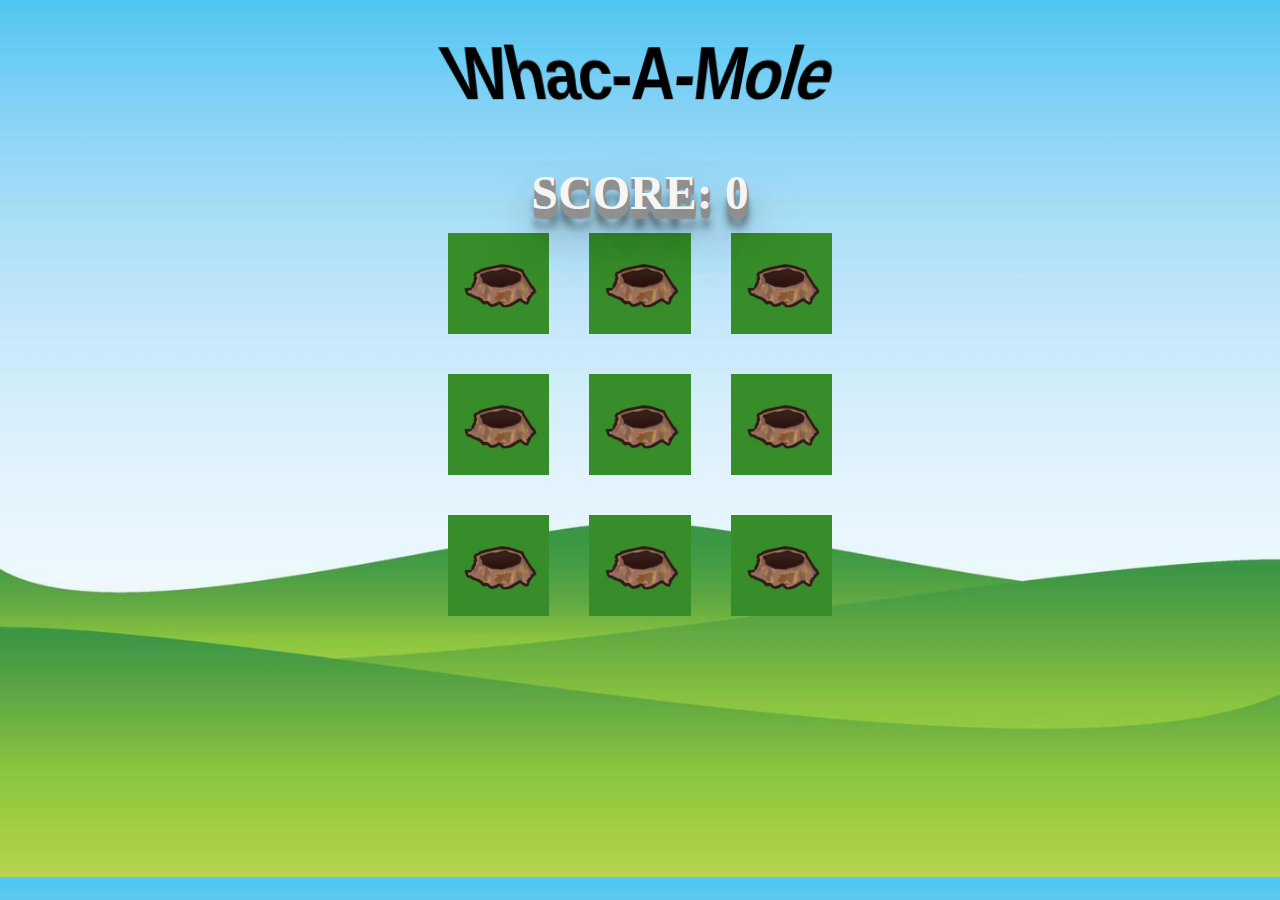
<file: exercicis/Whac-A-Mole/whacamole.html>
<!DOCTYPE html>

<html lang="en">
<head>
    <meta charset="UTF-8">
    <meta http-equiv="X-UA-Compatible" content="IE=edge">
    <meta name="viewport" content="width=device-width, initial-scale=1.0">
    <title>wacamole</title>
    <link rel="stylesheet" href="csswhacamole.css">
</head>
<script src="jswhacamole.js"></script>
<body>
    <div id="texto">
        <h1 class="title">Whac-A-Mole</h1>
        <p id="scoretete">Score: <span id="score">0</span></p>
    </div>

    <section>
        <audio id="boing" src="boing.mp3"></audio>
        <div class="container">
            <img src="topoNo.jpg" id="myImage1" onclick="pam(0)">
            <img src="topoNo.jpg" id="myImage2" onclick="pam(1)">
            <img src="topoNo.jpg" id="myImage3" onclick="pam(2)">
    
            <img src="topoNo.jpg" id="myImage4" onclick="pam(3)">
            <img src="topoNo.jpg" id="myImage5" onclick="pam(4)">
            <img src="topoNo.jpg" id="myImage6" onclick="pam(5)">
            <img src="topoNo.jpg" id="myImage7" onclick="pam(6)">
            <img src="topoNo.jpg" id="myImage8" onclick="pam(7)">
            <img src="topoNo.jpg" id="myImage9" onclick="pam(8)">
        </div> 

    </section>

   
</body>
</html>
</file>
<file: 24horesinnovacio/cssforestales.css>
body{
    text-align: center;
    background-color: rgb(255, 255, 255);
   margin-bottom: 0%;
   margin-left: 0%;
   margin-right: 0%;

   font-family: 'fuente', Montserrat;
}
.titulo{
 
        font-size: 35px;
        color: white;
        text-shadow:
          -1px -1px 0 #000,
           1px -1px 0 #000,
          -1px  1px 0 #000,
           1px  1px 0 #000;
      
    font-family: 'titulo', Lobster;

}
@media (max-width: 576px){
    .navbar {
        overflow: hidden;
        background-color: #333;
        position: fixed;
        top: 0px;
        width: 100%;
      }
      #margin{
        margin-top: 0%;
      }
      .navbar a {
        
        display: inline-block;
        color: #f2f2f2;
        text-align: center;
        margin-top: 0%;
        margin-right: 0%;
        padding: 5px 12px;
        text-decoration: none;
        font-size: 17px;
      }
      
      .navbar a:hover {
        background: #ddd;
        color: black;
      }
}

.fotos{

    display: inline-block ;

}
#border{
    border:  1px solid black;
   margin: 20px;
   justify-content: center;  
 
  

}
#border2{
    border:  1px solid black;
   margin: 20px;
   
   height: 250px;
   width: 250px;
     

}
div.gallery {
    margin: 30px;
    border: 1px solid #ccc;
    display: inline-block;
    width: 180px;
  }
  
  div.gallery:hover {
    border: 1px solid #777;
  }
  
  div.gallery img {
    width: 100%;
    height: auto;
  }
  
  div.desc {
    padding: 15px;
    text-align: center;
  }
figcaption{

    font-size: small;
}
#texto{

    margin-left: 10px ;
    text-align: left;
}
#imgaenn{
    display:inline-block;
}

p {
    margin-left: 50px;
    margin-right: 50px;
    text-align:justify;
    line-height: 1.5; /* Establece un interlineado de 1.5 */
  }
  
  a{
    text-decoration: none;
  }
#inline{
   
    display: flex;
    align-items: center;
    justify-content: center;
     background-color: rgb(248, 248, 248);
      float:right;
     padding: 10px;
     margin-right: 300px;
     margin-left: 300px;
     padding: 5%;

}
#flex{

    display: flex;
    justify-content: center;

}
#centro{
    
    text-align: center;
}
#center{

  margin: 20%,20%;

}
img{
    margin-right: 10px;


}
#fotos2{

    margin-left: 35px;
    margin-right: 35px;
}
#fotos21{
    margin-left: 35px;
    margin-right: 35px;
    margin-bottom: 70px;


}
#fotos22{

    margin-left: 35px;
    margin-right: 35px;
    margin-bottom: 140px;  
}
  

header{
    background-image: url(Diseño\ sin\ título\.jpg);
    background-size: cover;
    padding: 100px;
    margin-top: 30px;
    color: #ddd;
    
}
h2{
    visibility:inherit;
}
footer {
    display: flex;
    flex-wrap: wrap;
    width: auto;
    align-items: center;
    justify-content: center;
    background-color: #161310;
    color: white;
}

#global {
    width: auto;
    display: flex;
    justify-content: center;
    flex-wrap: wrap;
}

.links {
    padding: 25px;
    width: auto;
    flex-direction: column;
}

.links p,
.links h1,
#social h1 {
    justify-content: center;
    padding: 0%;
    font-size: 15px;
}

#social {
    padding: 25px;
    width: auto;
    flex-direction: column;
}

#social div {
    width: 100px;
}

#social img {
    margin: 10px;
}

.links a,
#social a {
    text-decoration: none;
    color: rgb(161, 161, 161);
}

#null {
    color: white;
    padding-left: 3%;
    font-size: 15px;
    width: 97%;
    font-family: "Light";
    background-color: black;
}

#texto1{
    margin: 50px;
    text-align:justify
}
#ad {
    position: fixed; /* fija el anuncio en la pantalla */
    top: 50px; /* distancia desde la parte superior */
    right: 10px; /* distancia desde la parte derecha */
    width: 200px; /* ancho del anuncio */
    height: 400px; /* alto del anuncio */
    background-color: #f2f2f2; /* color de fondo */
    border: 1px solid #ccc; /* borde del anuncio */
    padding: 10px; /* espacio interno del anuncio */
}
.navbar {
    overflow: hidden;
    background-color: #333;
    position: fixed;
    top: 0px;
    width: 100%;
  }
  #margin{
    margin-top: 0%;
  }
  .navbar a {
    float: left;
    display: block;
    color: #f2f2f2;
    text-align: center;
    margin-top: 0%;
    margin-right: 0%;
    padding: 5px 12px;
    text-decoration: none;
    font-size: 17px;
  }
  
  .navbar a:hover {
    background: #ddd;
    color: black;
  }
  @font-face {
    font-family: "fuente";
    src: url(Montserrat/Montserrat-Italic-VariableFont_wght.ttf);
  }
  @font-face {
    font-family: "titulo";
    src: url(Lobster/Lobster-Regular.ttf);
  }
</file>
<file: exercicis/KMUSIC/kmusic.css>
/*BODY */

body {
    background-color: beige;
    margin: 40px;
    font-family: "Oswald";
}
/*Header */
header{
    text-align: center;
}

a {
    color: rgb(251, 251, 251);
    text-decoration: none;

}
/*titulo del nav */
.titol {
/* Permalink - use to edit and share this gradient: https://colorzilla.com/gradient-editor/#cb60b3+0,ad1283+50,de47ac+100;Pink+3D */
background: #cb60b3; /* Old browsers */
background: -moz-linear-gradient(top,  #cb60b3 0%, #ad1283 50%, #de47ac 100%); /* FF3.6-15 */
background: -webkit-linear-gradient(top,  #cb60b3 0%,#ad1283 50%,#de47ac 100%); /* Chrome10-25,Safari5.1-6 */
background: linear-gradient(to bottom,  #cb60b3 0%,#ad1283 50%,#de47ac 100%); /* W3C, IE10+, FF16+, Chrome26+, Opera12+, Safari7+ */
filter: progid:DXImageTransform.Microsoft.gradient( startColorstr='#cb60b3', endColorstr='#de47ac',GradientType=0 ); /* IE6-9 */

    display: flex;
    justify-content: center;
}
/*titulos de links */
#titol1{
    text-align: center;
    color: red;
    text-decoration: none;

}

/*articulos */
article.articles {

    background-color: rgb(0, 0, 0);
    color: rgb(255, 255, 255);
    border: 2px solid black;
    margin: 10px;
    padding: 10px;
    display: inline-block;

    border-radius: 20px;

    box-shadow: 5px 5px 12px rgb(0, 0, 0);
    text-align:center;



}
#inputext{
    margin-left: 50px;
}
/*formulari */
#form{
    
    text-align: left;
    margin-left: 50px;
}

input[type=text] {
    padding: 6px 10px;
    margin: 8px 0;
    border: 1px solid #ccc;
    border-radius: 4px;
    box-sizing: border-box;
  }
  textarea {
    width: 50%;
    height: 150px;
    padding: 12px 20px;
    box-sizing: border-box;
    border: 2px solid #ccc;
    border-radius: 4px;
    background-color: #f8f8f8;
    font-size: 16px;
    resize: none;
  }
#colorform{
    background-color: #799bc8;
}
select {
    padding: 8px 10px;
    border: none;
    border-radius: 4px;
    background-color: #f1f1f1;
  }


/*fotos */
.fotos {
    padding: 0px;
    padding-top: 0px;
    border-style: solid;
    border-width: 5px;
    border-color: black;
    margin: auto;
}


.fotos1 {
    justify-content: right;
    display: flex;
    padding: 0px;
    padding-top: 0px;
    border-style: solid;
    border-width: 5px;
    border-color: black;
    margin: auto;
    
}

ul,li {
    padding: 0, 0;
    margin: 5px, 5px;
    display: inline-block;
}
/*footer */
#footer{
/* Permalink - use to edit and share this gradient: https://colorzilla.com/gradient-editor/#45484d+0,000000+100;Black+3D+%231 */
background: rgb(69,72,77); /* Old browsers */
background: -moz-linear-gradient(top,  rgba(69,72,77,1) 0%, rgba(0,0,0,1) 100%); /* FF3.6-15 */
background: -webkit-linear-gradient(top,  rgba(69,72,77,1) 0%,rgba(0,0,0,1) 100%); /* Chrome10-25,Safari5.1-6 */
background: linear-gradient(to bottom,  rgba(69,72,77,1) 0%,rgba(0,0,0,1) 100%); /* W3C, IE10+, FF16+, Chrome26+, Opera12+, Safari7+ */
filter: progid:DXImageTransform.Microsoft.gradient( startColorstr='#45484d', endColorstr='#000000',GradientType=0 ); /* IE6-9 */

text-align: center;

}
#copy{
    color: white;
    text-align: left;
}

.icono{
    display: inline-block;
    margin-left: 50px;
    margin-right: 50px;
    text-align: center;    
}

/*POSICION */
.sectionart{
    text-align: center;
}
#centre{
    text-align: center;
    color: white;
}
#esquerra{
    text-align: left;
    color: rgb(0, 0, 0);
    
}
#esquerramarg{
    text-align: left;
    margin-left: 20px;
    color: rgb(0, 0, 0);
    
}
#dreta{
    margin-inline-end: 300px;
    text-align: right;
    color: black;
    
}

/*fuentes */
@font-face {
    font-family: "Oswald";
    src: url(Oswald/static/Oswald-Medium.ttf) ;
  
}
</file>
<file: exercicis/LinkinParkweb/LPweb.css>
body{


background-color: rgb(230, 211, 241);
text-align: center;
margin: 0px ;
font-family: "alfa";

}
#cancion{

  box-shadow: auto auto auto rgb(0, 0, 0);
  margin-left: 40px;
  margin-right: auto;
  border:  solid black; 



}
#left{
  justify-content: left;
  text-align: left;
}
#fotos{

  display: inline-block;

 
}
#fotoos{

  box-shadow: auto auto auto rgb(0, 0, 0);
  margin-left: 40px;
  margin-right: auto;
  border:  solid black; 
}
.table{
  margin-left: auto;
  margin-right: auto;
}
#videos{
  display: grid;
grid-auto-columns: auto;
padding-block: 20px;
  text-align: center;
}
.videos2{
  padding: 30px;
  background-color: rgb(231, 201, 201);
  color: rgb(255, 255, 255);
  border: 2px solid black;
  margin: 10px;
  border-radius: 20px;

  box-shadow: 5px 5px 12px rgb(0, 0, 0);
}

header{
    margin: 0px;
}

#lista{
   
    text-align: center;
    display: flex;
    justify-content: center;
    
}

table {
    font-family: arial, sans-serif;
    border-collapse: collapse;
    width: 100%;
  }
  
  td, th {
    border: 1px solid #000000;
    text-align: left;
    padding: 8px;
  }
  
  tr:nth-child(even) {
    background-color: #dddddd;
  }

footer{
  color: #dddddd;
  background-color: rgb(0, 0, 0);
 
}
#copy{
  text-align: left;
}
.icono{
  display: inline-block;
  margin-left: 50px;
  margin-right: 50px;
  text-align: center;    
}
a {
  color: rgb(255, 255, 255);
  text-decoration: underline;

}
#nave {
  text-align: center;
  display:flex;
  justify-content: center;
  background-color: rgb(0, 0, 0);
  text-decoration: none;

}
header{
  display: flex;
}
@font-face {
  font-family: "ALFA";
  src: url(AlfaSlabOne-Regular.ttf) ;

}
</file>
<file: exercicis/Viladoms de Dalt/viladoms.css>
body{

text-align: center;
background-color: rgb(255, 255, 251);
font-family: "fuente";
margin: 0%;
}
@font-face {
    font-family: "fuente" ;
    src: url(static/Inter-Regular.ttf);
}
a {
    color: rgb(255, 255, 255);
    text-decoration: underline;
  
  }
.info{
    border:3px solid rgb(0, 0, 0);
    margin-left: 50px;
    
}
nav{

    display: flex;
    justify-content: center;
    background-color: black;
    color: #ffffff;
}
#nave{

    text-decoration: none;

}
h2{
margin: 0%;
}
.titulos{

    margin: 0%;
    font-family: sans-serif;
font-size: 18px;
font-weight: 400;
color: #ffffff;
background: linear-gradient(90deg, rgba(36,15,0,1) 100%, rgba(0,0,0,0.7413340336134453) 100%);
margin-bottom: 29px;
overflow: hidden;
padding: 20px;
}
#agra{
    display: flex;
    justify-content: center;
}
#pagina1{
    text-align: center;
    justify-content: center;

   
}
#logo2{
    justify-content: center;
    margin-left: 100px;

}
header{

    background-image: url(./header2.jpg);
    
    text-align: center;
    padding: 100px;
    -webkit-text-fill-color: rgb(255, 255, 255);
    -webkit-text-stroke: 0.4px black;
    text-shadow: 0.2em 0.2em 0.4em black;
    size: 200px;
    color: #ffffff;
   
   
}


.fotos{

 
  display: inline-block;
  height: auto;
  width: 100%;

}

#foto{
    margin: 30px;
    box-shadow: auto auto auto rgb(0, 0, 0);
    border:  solid black;   
}
.mapa{

    left:0;
    top:0;
    height:100%;
    width:100%;
    
}
.video{
    margin: 30px;
    border:  solid black;   

}

#tred{
    box-shadow: auto auto auto rgb(0, 0, 0);
    border:  solid black;   
    box-shadow: 5px 5px 12px rgb(0, 0, 0);
    
}
#box{

   
    margin-left: 20%;
    margin-right: 20%;
    text-align:left;


}

footer{

    background-color: black;
    color: #ffffff;
}
#copy{
    text-align: left;
  }

@media (max-width: 576px) {
    #box{
        column-count: 2;
        margin: 15px;
        }
        #first{
        margin-top: 0%;

        }

        #last{
        margin-bottom: 0%;

        }
        nav{
            display: block;
            margin: 0%;
        }

        #foto{
            margin: 30px;
            box-shadow: auto auto auto rgb(0, 0, 0);
            border:  solid black;   
            width: 200px; 
            height: 133px;
        }
        iframe{

            width: 200px;
            height: 125px;
        }
        #logo1{
            width: 50px;
            height: 50px;
        }
        #logo2{
            width: 100px;
            height: 50px;
        }
        

       
}
@media screen and (min-width:576px) and (max-width: 768px ) {
    #maps{

        width: 450px;
        height: 450px;
        
    }
    nav{
        display: block;
        margin: 0%;
    }

    #agra{
       
        justify-content: center;
        margin-left: 50px;

    }
    #pagina2{

   
    }
    #logo2{
        object-fit: cover;
        margin-left: 100px;
       
    }
    

}
@media screen and (min-width:768px ) and (max-width: 992px )  {
    #first{
        margin-top: 0%;

        }

        #last{
        margin-bottom: 0%;

        }
    
}
@media screen and (min-width:992px ) and (max-width: 1200px  )  {

    
}
@media screen and (min-width:1200px  ) {

    #maps{

        width: 650px;
        height: 450px;
    }
}
</file>
<file: exercicis/Whac-A-Mole/csswhacamole.css>
body{

  background-image: url(background.jpg);
  background-size: cover;
}

#texto{
  justify-content: center;
  text-align: center;
}
section{

justify-content: center;
display: flex;
}
.container{

  justify-content: center;
  display: flex;
  margin: 5%;
  flex-wrap: wrap;
  align-items: center;
  width: 40%;
  

}


.container img{
  margin: 20px;
  width: 20%;
}


.title {
  text-align: center;
  font-family: 'Coda Caption', sans-serif;
  font-weight: 800;
  font-size: calc(20vw / var(--word-total) ); /* Overriden below for fluid typography test */
  line-height: 1.0;
  letter-spacing: -0.03em;
  transform: perspective(300px) scaleY(1.5) rotateX(-40deg);
  transform-style: preserve-3d; /* Important for establishing a shared 3D space for all the layers */
  --layer-depth: 0.32em;
}


/* The front layer are yellow words with a thick black stroke outline */
.title .word {
  position: relative;
  display: inline-block;
  color: yellow;
  font-size: calc(((var(--line-index) + 1) * 25%) + 50%); /* We skew font-sizes to avoid emphasize on the top, due to perspective rotation */
  text-shadow: 0.06em 0 black, 0.06em 0.06em black, 0 0.06em black, -0.06em 0.06em black, -0.06em 0 black, -0.06em -0.06em black, 0 -0.06em black, 0.06em -0.06em black;
  transform-style: preserve-3d; /* Important as above, we need to make sure the pseudos share the same 3D space */
}


/* The back layers are two pseudos, we pull content through via Splitting.js! */
.title .word::before,
.title .word::after {
  content: attr(data-word);
  position: absolute;
  top: auto;
  left: 0;
  bottom: 0;
  display: block;
  pointer-events: none;
}

/* Red layer immediately behind the yellow, thinner stroke outline */
.title .word::before {
  color: red;
  text-shadow: 0.02em 0 black, 0.02em 0.02em black, 0 0.02em black, -0.02em 0.02em black, -0.02em 0 black, -0.02em -0.02em black, 0 -0.02em black, 0.02em -0.02em black;
  transform: translateZ(calc(var(--layer-depth) * -0.5));
}

/* Furthest layer, just simple black lettering with no outline */
.title .word::after {
  color: black;
  text-shadow: none;
  transform: translateZ(calc(var(--layer-depth) * -1));
}


/* Testing Fluid Typography with CSS Variables – Broke on Safari though? */
.title {
  --min-font-size: 64;
  --max-font-size: 128;
  font-size: calc(var(--min-font-size) * 1px);
}


#scoretete {
  position: absolute;
  top: 16%; 
  right: 50%;
  transform: translate(50%,-50%);
  text-transform: uppercase;
  font-family: verdana;
  font-size: 3em;
  font-weight: 700;
  color: #f5f5f5;
  text-shadow: 1px 1px 1px #919191,
      1px 2px 1px #919191,
      1px 3px 1px #919191,
      1px 4px 1px #919191,
      1px 5px 1px #919191,
      1px 6px 1px #919191,
      1px 7px 1px #919191,
      1px 8px 1px #919191,
      1px 9px 1px #919191,
      1px 10px 1px #919191,
  1px 18px 6px rgba(16,16,16,0.4),
  1px 22px 10px rgba(16,16,16,0.2),
  1px 25px 35px rgba(16,16,16,0.2),
  1px 30px 60px rgba(16,16,16,0.4);
}
</file>
